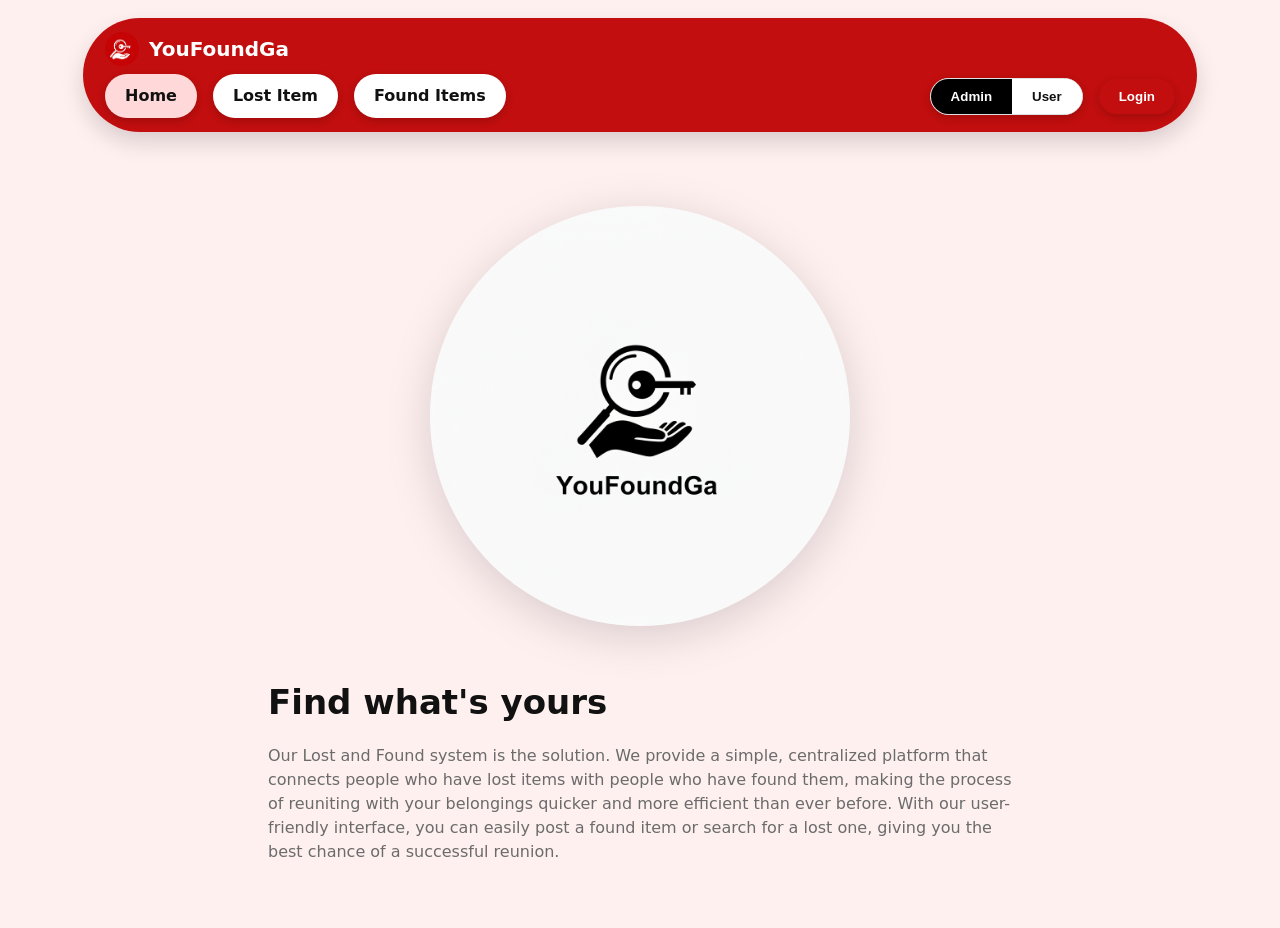
<file: index.html>
<!DOCTYPE html>
<html lang="en">
<head>
<meta charset="utf-8">
<meta name="viewport" content="width=device-width, initial-scale=1">
<title>YouFoundGa • Lost and Found</title>
<meta name="description" content="YouFoundGa – a simple, centralized lost-and-found platform to help reunite people with their belongings.">
<link rel="icon" href="logo.png">
<link rel="stylesheet" href="styles.css">
</head>
<body class="home-page">
<!-- Desktop Header -->
<header class="header-wrap">
  <div class="container">
    <nav class="navbar" aria-label="Main navigation">
      <div class="brand">
        <img src="Lost and found with red background white.png" alt="YouFoundGa logo" class="brand-logo">
        <span class="brand-name">YouFoundGa</span>
      </div>
      <div class="nav-actions">
        <div class="nav-links">
        <a class="pill active" href="index.html">Home</a>
        <a class="pill" href="lost.html">Lost Item</a>
        <a class="pill" href="found.html">Found Items</a>
        </div>
        <div class="nav-buttons">
          <div class="segmented-control">
            <button class="segmented-btn admin-segment active" type="button" id="adminLogin">Admin</button>
            <button class="segmented-btn user-segment" type="button" id="userLogin">User</button>
          </div>
        <div class="login-dropdown">
          <button class="pill login" type="button" id="loginBtn">Login</button>
          <div class="dropdown-menu" id="loginDropdown">
              <button class="dropdown-item admin" type="button" id="adminLoginDropdown">Admin</button>
              <button class="dropdown-item user" type="button" id="userLoginDropdown">User</button>
            </div>
          </div>
        </div>
      </div>
    </nav>
  </div>
</header>

<!-- Mobile Header -->
<header class="mobile-header">
  <div style="display: flex; align-items: center; gap: 12px;">
    <img src="Lost and found with red background white.png" alt="YouFoundGa logo" style="width: 32px; height: 32px;">
    <span style="font-weight: 700; font-size: 18px;">YouFoundGa</span>
  </div>
  <div style="margin-left: auto;">
    <button style="background: none; border: none; color: white; font-size: 20px; cursor: pointer;">⚙️</button>
  </div>
</header>

<!-- Mobile Navigation -->
<nav class="mobile-nav">
  <button class="mobile-nav-item active" data-page="home">Home</button>
  <button class="mobile-nav-item" data-page="lost">Lost Items</button>
  <button class="mobile-nav-item" data-page="found">Found Items</button>
  <button class="mobile-nav-item" data-page="settings">Settings</button>
</nav>

<!-- Mobile Search -->
<div class="mobile-search">
  <input type="text" class="mobile-search-input" placeholder="Search...">
</div>

<!-- Desktop Main Content -->
<main>
  <section class="hero">
    <img src="YouFoundGa.png" alt="Magnifying glass with key over a helping hand – YouFoundGa" class="hero-logo"> 
  </section>

  <section class="section">
    <h2 class="h2">Find what's yours</h2>
    <p class="lead">
      Our Lost and Found system is the solution. We provide a simple, centralized
      platform that connects people who have lost items with people who have
      found them, making the process of reuniting with your belongings quicker
      and more efficient than ever before. With our user-friendly interface, you
      can easily post a found item or search for a lost one, giving you the best
      chance of a successful reunion.
    </p>
  </section>
</main>

<!-- Mobile Content -->
<div class="mobile-content">
  <!-- Mobile Login Tabs -->
  <div class="mobile-login-tabs">
    <button class="mobile-tab" data-tab="admin">Admin</button>
    <button class="mobile-tab active" data-tab="user">User</button>
  </div>

  <!-- Mobile Login Forms -->
  <div class="mobile-login-form active" id="userLoginForm">
    <div class="mobile-form">
      <h3 style="text-align: center; margin-bottom: 20px; font-size: 24px;">User Sign In</h3>
      <div class="mobile-form-group">
        <input type="text" class="mobile-form-input" placeholder="Student ID Number">
      </div>
      <div class="mobile-form-group">
        <input type="password" class="mobile-form-input" placeholder="Password">
      </div>
      <button class="mobile-btn mobile-btn-primary" style="width: 100%; padding: 12px;">Login</button>
    </div>
  </div>

  <div class="mobile-login-form" id="adminLoginForm">
    <div class="mobile-form">
      <h3 style="text-align: center; margin-bottom: 20px; font-size: 24px;">Admin Sign In</h3>
      <div class="mobile-form-group">
        <input type="email" class="mobile-form-input" placeholder="Email">
      </div>
      <div class="mobile-form-group">
        <input type="password" class="mobile-form-input" placeholder="Password">
      </div>
      <button class="mobile-btn mobile-btn-primary" style="width: 100%; padding: 12px;">Login</button>
    </div>
  </div>

  <!-- Mobile Hero Section -->
  <div style="text-align: center; margin: 40px 0;">
    <img src="YouFoundGa.png" alt="YouFoundGa" style="width: 200px; height: 200px; border-radius: 50%; margin-bottom: 20px;">
    <h2 style="font-size: 28px; margin: 0 0 10px 0;">Find what's yours</h2>
    <p style="color: var(--muted); line-height: 1.5;">
      Our Lost and Found system is the solution. We provide a simple, centralized
      platform that connects people who have lost items with people who have
      found them, making the process of reuniting with your belongings quicker
      and more efficient than ever before.
    </p>
  </div>
</div>

<!-- Floating Action Button -->
<button class="mobile-fab" id="mobileFab">+</button>

</main>

<!-- Admin Login Modal -->
<div id="adminLoginModal" class="modal-overlay" aria-hidden="true">
  <div class="login-card" role="dialog" aria-modal="true" aria-labelledby="adminLoginTitle">
    <div class="logo-wrap">
      <img src="YouFoundGa.png" alt="YouFoundGa" class="logo">
    </div>
    <h3 id="adminLoginTitle">Admin Sign In</h3>
    <form class="login-form" onsubmit="return false;">
      <input type="email" class="login-input" placeholder="Email" autocomplete="username">
      <input type="password" class="login-input" placeholder="Password" autocomplete="current-password">
      <button class="login-btn" type="submit">Login</button>
    </form>
  </div>
</div>

<!-- User Login Modal -->
<div id="userLoginModal" class="modal-overlay" aria-hidden="true">
  <div class="login-card" role="dialog" aria-modal="true" aria-labelledby="userLoginTitle">
    <div class="logo-wrap">
      <img src="YouFoundGa.png" alt="YouFoundGa" class="logo">
    </div>
    <h3 id="userLoginTitle">User Sign In</h3>
    <form class="login-form" onsubmit="return false;">
      <input type="text" class="login-input" placeholder="Student ID Number" inputmode="numeric" autocomplete="username">
      <input type="password" class="login-input" placeholder="Password" autocomplete="current-password">
      <button class="login-btn" type="submit">Login</button>
    </form>
  </div>
</div>

<script>
(function(){
  // Desktop dropdown functionality
  const loginBtn = document.getElementById('loginBtn');
  const loginDropdown = document.getElementById('loginDropdown');
  const adminLoginBtn = document.getElementById('adminLogin');
  const userLoginBtn = document.getElementById('userLogin');
  const adminLoginDropdown = document.getElementById('adminLoginDropdown');
  const userLoginDropdown = document.getElementById('userLoginDropdown');
  
  // Segmented control elements
  const segmentedBtns = document.querySelectorAll('.segmented-btn');
  
  // Modal elements
  const adminModal = document.getElementById('adminLoginModal');
  const userModal = document.getElementById('userLoginModal');
  
  // Mobile elements
  const mobileTabs = document.querySelectorAll('.mobile-tab');
  const mobileLoginForms = document.querySelectorAll('.mobile-login-form');
  const mobileNavItems = document.querySelectorAll('.mobile-nav-item');
  const mobileFab = document.getElementById('mobileFab');
  
  // Desktop functionality
  if(loginBtn && loginDropdown && adminLoginBtn && userLoginBtn) {
    // Toggle dropdown
    function toggleDropdown() {
      loginDropdown.classList.toggle('show');
    }
    
    // Close dropdown
    function closeDropdown() {
      loginDropdown.classList.remove('show');
    }
    
    // Open modal functions
    function openAdminModal() {
      adminModal.classList.add('open');
      adminModal.setAttribute('aria-hidden', 'false');
      closeDropdown();
    }
    
    function openUserModal() {
      userModal.classList.add('open');
      userModal.setAttribute('aria-hidden', 'false');
      closeDropdown();
    }
    
    // Close modal functions
    function closeAdminModal() {
      adminModal.classList.remove('open');
      adminModal.setAttribute('aria-hidden', 'true');
    }
    
    function closeUserModal() {
      userModal.classList.remove('open');
      userModal.setAttribute('aria-hidden', 'true');
    }
    
    // Segmented control functionality
    function updateSegmentedControl(activeBtn) {
      segmentedBtns.forEach(btn => {
        btn.classList.remove('active');
        if (btn.classList.contains('admin-segment')) {
          btn.style.background = '#000';
          btn.style.color = 'var(--white)';
        } else {
          btn.style.background = 'var(--white)';
          btn.style.color = 'var(--text)';
        }
      });
      
      activeBtn.classList.add('active');
      if (activeBtn.classList.contains('admin-segment')) {
        activeBtn.style.background = '#000';
        activeBtn.style.color = 'var(--white)';
      } else {
        activeBtn.style.background = 'var(--white)';
        activeBtn.style.color = 'var(--text)';
      }
    }
    
    // Event listeners
    loginBtn.addEventListener('click', toggleDropdown);
    adminLoginBtn.addEventListener('click', () => {
      updateSegmentedControl(adminLoginBtn);
      window.location.href = 'admin-lost.html';
    });
    userLoginBtn.addEventListener('click', () => {
      updateSegmentedControl(userLoginBtn);
      window.location.href = 'found.html';
    });
    adminLoginDropdown.addEventListener('click', openAdminModal);
    userLoginDropdown.addEventListener('click', () => { window.location.href = 'found.html'; });
    
    // Close dropdown when clicking outside
    document.addEventListener('click', (e) => {
      if (!e.target.closest('.login-dropdown')) {
        closeDropdown();
      }
    });
    
    // Close modals when clicking outside or pressing escape
    adminModal.addEventListener('click', (e) => { 
      if(e.target === adminModal) closeAdminModal(); 
    });
    userModal.addEventListener('click', (e) => { 
      if(e.target === userModal) closeUserModal(); 
    });
    
    document.addEventListener('keydown', (e) => { 
      if(e.key === 'Escape') {
        closeAdminModal();
        closeUserModal();
        closeDropdown();
      }
    });
  }
  
  // Mobile functionality
  // Mobile login tab switching
  mobileTabs.forEach(tab => {
    tab.addEventListener('click', () => {
      const tabType = tab.dataset.tab;
      
      // Update active tab
      mobileTabs.forEach(t => t.classList.remove('active'));
      tab.classList.add('active');
      
      // Update active form
      mobileLoginForms.forEach(form => form.classList.remove('active'));
      document.getElementById(tabType + 'LoginForm').classList.add('active');
    });
  });
  
  // Mobile navigation
  mobileNavItems.forEach(item => {
    item.addEventListener('click', () => {
      const page = item.dataset.page;
      
      // Update active nav item
      mobileNavItems.forEach(nav => nav.classList.remove('active'));
      item.classList.add('active');
      
      // Handle navigation (you can add page switching logic here)
      console.log('Navigate to:', page);
    });
  });
  
  // Mobile floating action button
  if(mobileFab) {
    mobileFab.addEventListener('click', () => {
      // Handle FAB click (you can add functionality here)
      console.log('FAB clicked');
    });
  }
  
  // Mobile search
  const mobileSearchInput = document.querySelector('.mobile-search-input');
  if(mobileSearchInput) {
    mobileSearchInput.addEventListener('input', (e) => {
      console.log('Search:', e.target.value);
    });
  }
})();
</script>

</body>
</html>
</file>
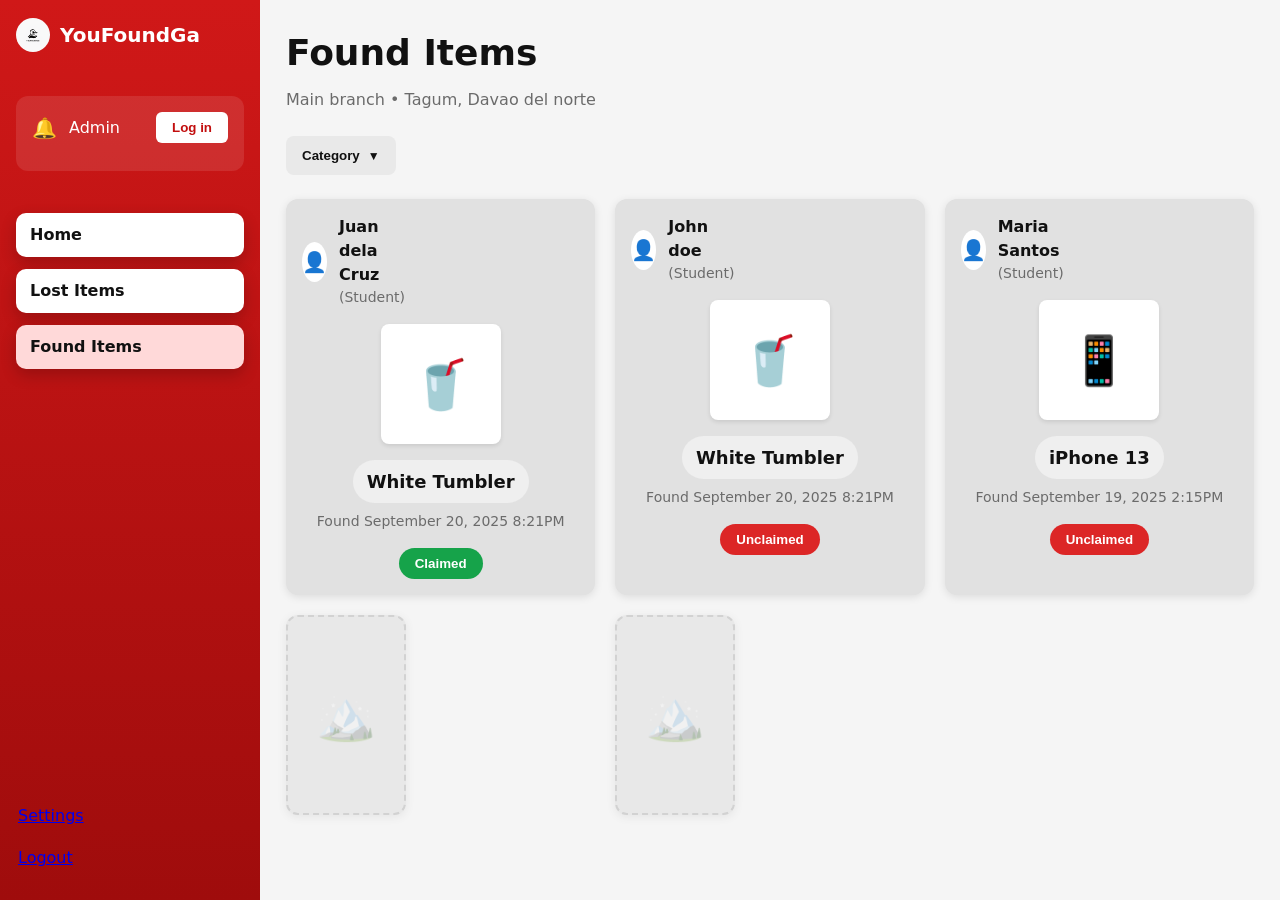
<file: admin-found.html>
<!DOCTYPE html>
<html lang="en">
<head>
<meta charset="utf-8">
<meta name="viewport" content="width=device-width, initial-scale=1">
<title>Admin Found Items • YouFoundGa</title>
<meta name="description" content="Admin Found Items - YouFoundGa Lost and Found System">
<link rel="icon" href="logo.png">
<link rel="stylesheet" href="styles.css">
</head>
<body class="admin-page">
<div class="layout">
  <!-- Sidebar -->
  <aside class="sidebar">
    <div class="brand">
      <img src="YouFoundGa.png" alt="YouFoundGa logo" class="brand-logo">
      <span class="brand-name">YouFoundGa</span>
    </div>
    
    <div class="admin-section">
      <div class="admin-info">
        <div class="admin-icon">🔔</div>
        <span>Admin</span>
        <button class="admin-login-btn">Log in</button>
      </div>
    </div>
    
    <nav class="nav">
      <a href="index.html" class="nav-link">Home</a>
      <a href="admin-lost.html" class="nav-link">Lost Items</a>
      <a href="admin-found.html" class="nav-link active">Found Items</a>
    </nav>
    
    <div class="sidebar-footer">
      <a href="settings.html" class="footer-link">Settings</a>
      <a href="#" class="footer-link">Logout</a>
    </div>
  </aside>
  
  <!-- Main Content -->
  <main class="content">
    <div class="page-header">
      <h1 class="page-title">Found Items</h1>
      <p class="page-subtitle">Main branch • Tagum, Davao del norte</p>
    </div>

    <!-- Notifications Panel -->
    <div id="notifPanelFound" class="notif-panel" role="dialog" aria-modal="true" aria-labelledby="notifTitleFound">
      <div class="notif-header">
        <div class="notif-icon">🔔</div>
        <div id="notifTitleFound" class="notif-title">Notifications</div>
      </div>
      <button class="notif-row"><span>Messages</span></button>
      <button class="notif-row"><span>Comments</span></button>
      <button class="notif-row"><span>Pending Approval</span><span class="notif-badge">1</span></button>
    </div>
    
    <div class="filter-section">
      <div class="filter-dropdown" id="adminFilter">
        <button class="filter-btn" id="filterToggle" aria-haspopup="true" aria-expanded="false">
          Category
          <span class="filter-arrow">▼</span>
        </button>
        <div class="filter-menu" id="filterMenu" role="menu">
          <button class="filter-item" data-status="all" role="menuitem">All</button>
          <button class="filter-item" data-status="claimed" role="menuitem">Claimed</button>
          <button class="filter-item" data-status="unclaimed" role="menuitem">Unclaimed</button>
        </div>
      </div>
    </div>
    
    <div class="found-items-grid">
      <!-- Found Item Card 1 -->
      <div class="found-item-card" data-status="claimed">
        <div class="item-header">
          <div class="user-info">
            <div class="user-avatar">👤</div>
            <div class="user-details">
              <div class="user-name">Juan dela Cruz</div>
              <div class="user-type">(Student)</div>
            </div>
          </div>
        </div>
        
        <div class="item-image-container">
          <div class="item-image">
            <div class="placeholder-image">🥤</div>
          </div>
        </div>
        
        <div class="item-details">
          <h3 class="item-title">White Tumbler</h3>
          <p class="item-date">Found September 20, 2025 8:21PM</p>
        </div>
        
        <div class="item-status">
          <button class="status-btn claimed">Claimed</button>
        </div>
      </div>
      
      <!-- Found Item Card 2 -->
      <div class="found-item-card" data-status="unclaimed">
        <div class="item-header">
          <div class="user-info">
            <div class="user-avatar">👤</div>
            <div class="user-details">
              <div class="user-name">John doe</div>
              <div class="user-type">(Student)</div>
            </div>
          </div>
        </div>
        
        <div class="item-image-container">
          <div class="item-image">
            <div class="placeholder-image">🥤</div>
          </div>
        </div>
        
        <div class="item-details">
          <h3 class="item-title">White Tumbler</h3>
          <p class="item-date">Found September 20, 2025 8:21PM</p>
        </div>
        
        <div class="item-status">
          <button class="status-btn unclaimed">Unclaimed</button>
        </div>
      </div>
      
      <!-- Found Item Card 3 -->
      <div class="found-item-card" data-status="unclaimed">
        <div class="item-header">
          <div class="user-info">
            <div class="user-avatar">👤</div>
            <div class="user-details">
              <div class="user-name">Maria Santos</div>
              <div class="user-type">(Student)</div>
            </div>
          </div>
        </div>
        
        <div class="item-image-container">
          <div class="item-image">
            <div class="placeholder-image">📱</div>
          </div>
        </div>
        
        <div class="item-details">
          <h3 class="item-title">iPhone 13</h3>
          <p class="item-date">Found September 19, 2025 2:15PM</p>
        </div>
        
        <div class="item-status">
          <button class="status-btn unclaimed">Unclaimed</button>
        </div>
      </div>
      
      <!-- Placeholder Cards -->
      <div class="found-item-card placeholder">
        <div class="placeholder-content">
          <div class="placeholder-icon">🏔️</div>
        </div>
      </div>
      
      <div class="found-item-card placeholder">
        <div class="placeholder-content">
          <div class="placeholder-icon">🏔️</div>
        </div>
      </div>
    </div>
  </main>
</div>

<script>
// Admin page functionality
document.addEventListener('DOMContentLoaded', function() {
  // Notifications
  const panel = document.getElementById('notifPanelFound');
  const adminIcon = document.querySelector('.admin-icon');
  function togglePanel(){
    const open = panel.classList.contains('show');
    panel.classList.toggle('show');
  }
  if(adminIcon && panel){
    adminIcon.addEventListener('click', (e)=>{ e.stopPropagation(); togglePanel(); });
    document.addEventListener('click', ()=>{ panel.classList.remove('show'); });
    document.addEventListener('keydown', (e)=>{ if(e.key==='Escape') { panel.classList.remove('show'); } });
  }

  // Dropdown filter
  const filterToggle = document.getElementById('filterToggle');
  const filterMenu = document.getElementById('filterMenu');
  const filterItems = document.querySelectorAll('.filter-item');
  
  function toggleFilterMenu(){
    const expanded = filterToggle.getAttribute('aria-expanded') === 'true';
    filterToggle.setAttribute('aria-expanded', String(!expanded));
    filterMenu.classList.toggle('show');
  }
  
  if(filterToggle && filterMenu){
    filterToggle.addEventListener('click', (e) => {
      e.stopPropagation();
      toggleFilterMenu();
    });
    document.addEventListener('click', () => {
      filterMenu.classList.remove('show');
      filterToggle.setAttribute('aria-expanded', 'false');
    });
  }
  
  // Filtering logic
  const cards = document.querySelectorAll('.found-item-card[data-status]');
  function applyStatusFilter(status){
    cards.forEach(card => {
      const cardStatus = card.getAttribute('data-status');
      card.style.display = (status === 'all' || status === cardStatus) ? '' : 'none';
    });
  }
  
  filterItems.forEach(item => {
    item.addEventListener('click', (e) => {
      e.stopPropagation();
      const status = item.getAttribute('data-status');
      applyStatusFilter(status);
      filterMenu.classList.remove('show');
      filterToggle.setAttribute('aria-expanded', 'false');
    });
  });
  
  // Default: show all
  applyStatusFilter('all');
  
  // Handle status buttons
  const statusBtns = document.querySelectorAll('.status-btn');
  statusBtns.forEach(btn => {
    btn.addEventListener('click', function() {
      // Add status change functionality here
      console.log('Status button clicked:', this.textContent);
    });
  });
});
</script>

</body>
</html>
</file>
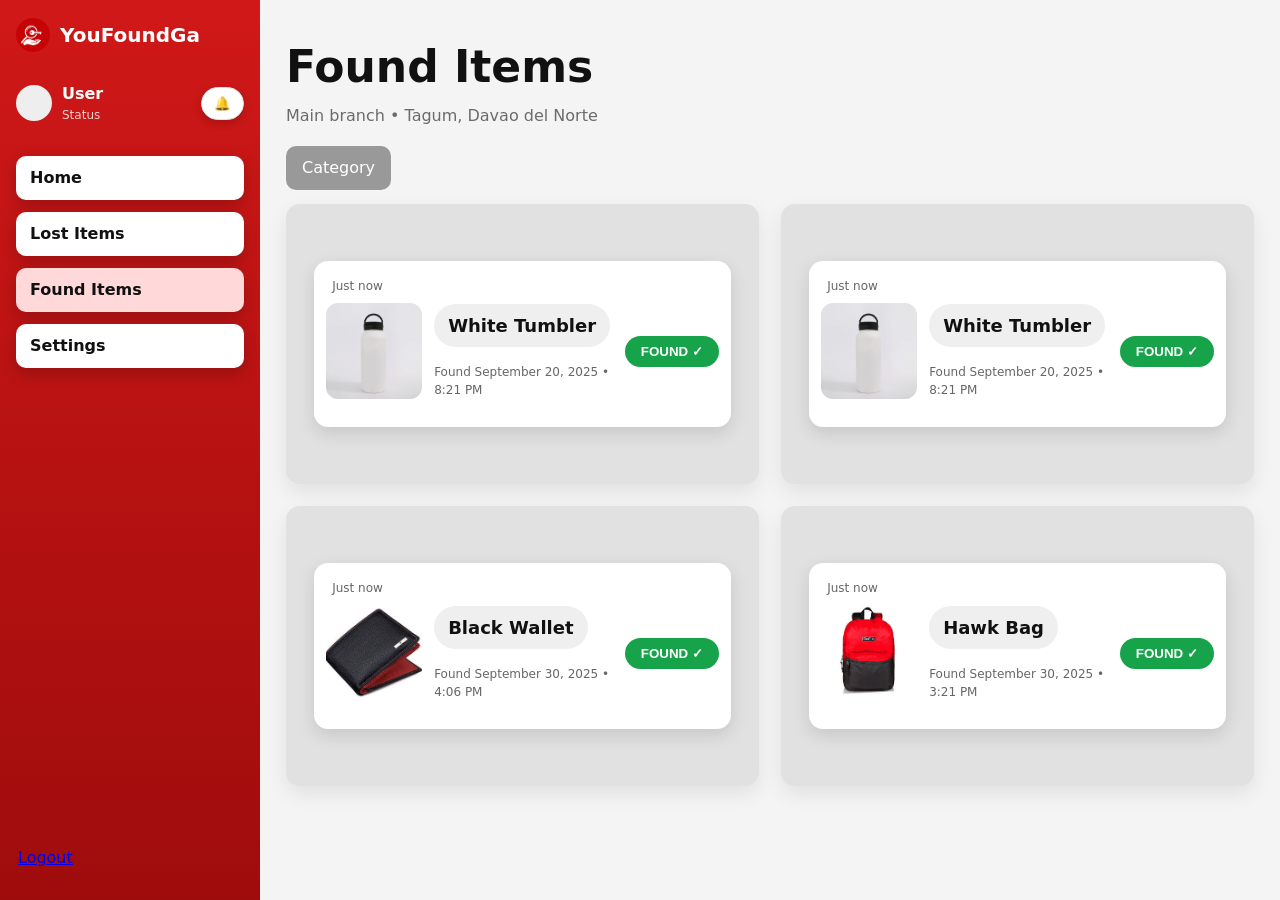
<file: found.html>
<!DOCTYPE html>
<html lang="en">
<head>
<meta charset="utf-8">
<meta name="viewport" content="width=device-width, initial-scale=1">
<title>YouFoundGa • Found Items</title>
<link rel="icon" href="logo.png">
<link rel="stylesheet" href="styles.css">
</head>
<body>
<!-- Desktop Layout -->
<div class="layout">
  <aside class="sidebar">
    <div class="brand">
      <img src="Lost and found with red background white.png" alt="logo">
      <span>YouFoundGa</span>
    </div>
    <div class="profile" style="align-items:center;justify-content:space-between;">
      <div style="display:flex;align-items:center;gap:10px;">
        <div class="avatar"></div>
        <div>
          <a href="profile.html" style="font-weight:700;color:#fff;text-decoration:none">User</a>
          <div style="font-size:12px;opacity:.8">Status</div>
        </div>
      </div>
      <div class="notif-wrap">
        <button id="userSidebarBellFound" class="notif-bell" aria-haspopup="true" aria-expanded="false" aria-controls="userFoundPanel">🔔</button>
        <div id="userFoundPanel" class="notif-panel notif-panel--nav" role="dialog" aria-modal="true" aria-labelledby="userFoundTitle">
          <div class="notif-header">
            <div class="notif-icon">🔔</div>
            <div id="userFoundTitle" class="notif-title">Notifications</div>
          </div>
          <button class="notif-row"><span>Messages</span><span class="notif-badge">1</span></button>
          <button class="notif-row"><span>Comments</span></button>
          <button class="notif-row"><span>Approved</span><span class="notif-badge">1</span></button>
          <button class="notif-row disabled"><span>Disapproved</span></button>
        </div>
      </div>
    </div>
    <nav class="nav">
      <a href="index.html">Home</a>
      <a href="lost.html">Lost Items</a>
      <a class="active" href="found.html">Found Items</a>
      <a href="settings.html">Settings</a>
    </nav>
    <div class="sidebar-footer">
      <div>
        <a href="settings.html#logout">Logout</a></div>
    </div>
  </aside>

  <main class="content">
    <h1 class="h1">Found Items</h1>
    <p class="sub">Main branch • Tagum, Davao del Norte</p>

  <details class="dropdown-category">
  <summary class="dropbtn-category">Category </summary>
  <button id="dropbtn-category"></button>
  <div class="dropdown-content-category">
    <a href="#" data-filter="all">All</a>
    <a href="#" data-filter="wallet">Wallets </a>
    <a href="#" data-filter="bag">Bags</a>
    <a href="#" data-filter="keys">Keys</a>
    <a href="#" data-filter="others">Others</a>
  </div>
</details>

    <div class="gallery">
      <div class="tile-1">
        <div class="item" data-category="others">
          <div style="font-size:12px;color:#666;margin:4px 0 8px 6px">Just now</div>
          <div class="item-header">
            <img class="item-thumb" src="Sip_Soyuz_White1_530x@2x.webp" alt="White Tumbler">
            <div>
              <span class="item-title">White Tumbler</span>
              <div class="meta" style="margin-top:8px">Found September 20, 2025 • 8:21 PM</div>
            </div>
            <button class="pill-found">FOUND ✓</button>
          </div>
        </div>
      </div>
      <div class="tile-2">
        <div class="item" data-category="others">
          <div style="font-size:12px;color:#666;margin:4px 0 8px 6px">Just now</div>
          <div class="item-header">
            <img class="item-thumb" src="Sip_Soyuz_White1_530x@2x.webp" alt="White Tumbler">
            <div>
              <span class="item-title">White Tumbler</span>
              <div class="meta" style="margin-top:8px">Found September 20, 2025 • 8:21 PM</div>
            </div>
            <button class="pill-found">FOUND ✓</button>
          </div>
        </div>
      </div>

      <div class="tile-3">
        <div class="item" data-category="wallet">
          <div style="font-size:12px;color:#666;margin:4px 0 8px 6px">Just now</div>
          <div class="item-header">
            <img class="item-thumb" src="wallet2.jfif" alt="Black Wallet">
            <div>
              <span class="item-title">Black Wallet</span>
              <div class="meta" style="margin-top:8px">Found September 30, 2025 • 4:06 PM</div>
            </div>
            <button class="pill-found">FOUND ✓</button>
          </div>
        </div>
      </div>

      <div class="tile-4">
        <div class="item" data-category="bag">
          <div style="font-size:12px;color:#666;margin:4px 0 8px 6px">Just now</div>
          <div class="item-header">
            <img class="item-thumb" src="bag.jfif" alt="Hawk Bag">
            <div>
              <span class="item-title">Hawk Bag</span>
              <div class="meta" style="margin-top:8px">Found September 30, 2025 • 3:21 PM</div>
            </div>
            <button class="pill-found">FOUND ✓</button>
          </div>
        </div>
      </div>

    </div>

<script>
(function(){
  const bell = document.getElementById('userSidebarBellFound');
  const panel = document.getElementById('userFoundPanel');
  if(!bell || !panel) return;
  function toggle(){
    const o = panel.classList.contains('show');
    bell.setAttribute('aria-expanded', String(!o));
    panel.classList.toggle('show');
  }
  bell.addEventListener('click', function(e){ e.stopPropagation(); toggle(); });
  document.addEventListener('click', function(){ panel.classList.remove('show'); bell.setAttribute('aria-expanded','false'); });
  document.addEventListener('keydown', function(e){ if(e.key==='Escape'){ panel.classList.remove('show'); bell.setAttribute('aria-expanded','false'); }});
})();
</script>

  </main>
</div>

<!-- Mobile Header -->
<header class="mobile-header">
  <div style="display: flex; align-items: center; gap: 12px;">
    <img src="Lost and found with red background white.png" alt="YouFoundGa logo" style="width: 32px; height: 32px;">
    <span style="font-weight: 700; font-size: 18px;">YouFoundGa</span>
  </div>
  <div style="margin-left: auto;">
    <button style="background: none; border: none; color: white; font-size: 20px; cursor: pointer;">⚙️</button>
  </div>
</header>

<!-- Mobile Navigation -->
<nav class="mobile-nav">
  <button class="mobile-nav-item" data-page="home">Home</button>
  <button class="mobile-nav-item" data-page="lost">Lost Items</button>
  <button class="mobile-nav-item active" data-page="found">Found Items</button>
  <button class="mobile-nav-item" data-page="settings">Settings</button>
</nav>

<!-- Mobile Content -->
<div class="mobile-content">
  <h1 style="font-size: 24px; margin: 0 0 8px 0;">Found Items</h1>
  <p style="color: var(--muted); margin: 0 0 16px 0;">Main branch • Tagum, Davao del Norte</p>

  <!-- Category Dropdown -->
  <div class="mobile-form-group">
    <select class="mobile-form-select">
      <option>Category</option>
      <option>Electronics</option>
      <option>Clothing</option>
      <option>Accessories</option>
      <option>Documents</option>
      <option>Other</option>
    </select>
  </div>

  <!-- User Profile Section -->
  <div class="mobile-profile">
    <div class="mobile-profile-header">
      <img class="mobile-profile-avatar" src="beluga-cat-meme.gif" alt="User Avatar">
      <div class="mobile-profile-info">
        <h3>Juan Dela Cruz</h3>
        <p>123456</p>
      </div>
    </div>
    
    <div class="mobile-stats">
      <div class="mobile-stat">
        <div class="mobile-stat-number">1</div>
        <div class="mobile-stat-label">Connection\s</div>
      </div>
      <div class="mobile-stat">
        <div class="mobile-stat-number">20</div>
        <div class="mobile-stat-label">Share\s</div>
      </div>
      <div class="mobile-stat">
        <div class="mobile-stat-number">1</div>
        <div class="mobile-stat-label">Found\s</div>
      </div>
    </div>
    
    <button class="mobile-btn mobile-btn-secondary" style="width: 100%;">💬 Chat</button>
  </div>

  <!-- Found Item Card -->
  <div class="mobile-item-card">
    <div style="font-size: 12px; color: #666; margin-bottom: 8px;">Just now</div>
    
    <div class="mobile-item-header">
      <img class="mobile-item-image" src="Sip_Soyuz_White1_530x@2x.webp" alt="White Tumbler">
      <div class="mobile-item-info">
        <div class="mobile-item-title">White Tumbler</div>
        <div class="mobile-item-meta">Found September 20, 2025 • 8:21 PM</div>
      </div>
      <button class="mobile-btn mobile-btn-success">✓ FOUND</button>
    </div>
    
    <div style="margin: 8px 0;">
      <div style="font-weight: 700; margin-bottom: 4px;">📍 Main Branch, UMTC</div>
      <div style="font-size: 12px; color: #666;">Tagum, Davao del Norte</div>
    </div>
    
    <div style="border: 1px solid #eee; border-radius: 8px; background: #fafafa; padding: 12px; margin: 12px 0;">
      <div style="font-size: 12px; color: #666; margin-bottom: 4px;">Description</div>
      <div style="font-size: 14px; line-height: 1.4;">
        White Tumbler i dunno the brand but its white and it looks like that on the attached picture... 
        i probably think i left it on volleyball area thangkss.
      </div>
    </div>
    
    <div class="mobile-item-actions">
      <button class="mobile-btn mobile-btn-success">✓ FOUND</button>
      <button class="mobile-btn mobile-btn-primary">💬 Comments</button>
    </div>
    
    <div style="text-align: right; margin-top: 8px; font-size: 12px; color: #666;">7 shares</div>
  </div>

  <!-- Placeholder Cards -->
  <div class="mobile-item-card">
    <div style="height: 120px; background: #f0f0f0; border-radius: 8px; display: flex; align-items: center; justify-content: center; color: #999;">
      <span>+ Add Found Item</span>
    </div>
  </div>
</div>

<!-- Floating Action Button -->
<button class="mobile-fab" id="mobileFab">+</button>

<script>
(function(){
  const gallery = document.querySelector('.gallery');
  const links = document.querySelectorAll('.dropdown-content-category a[data-filter]');
  if(!gallery || links.length === 0) return;

  function applyFilter(category){
    const items = gallery.querySelectorAll('.item');
    items.forEach(function(item){
      const c = item.getAttribute('data-category');
      const tile = item.closest('[class^="tile-"]');
      if(!tile) return;
      tile.style.display = (category === 'all' || c === category) ? '' : 'none';
    });
  }

  links.forEach(function(link){
    link.addEventListener('click', function(e){
      e.preventDefault();
      const category = this.getAttribute('data-filter') || 'all';
      applyFilter(category);
    });
  });

  applyFilter('all');
})();
</script>
</body>
</html>
</file>
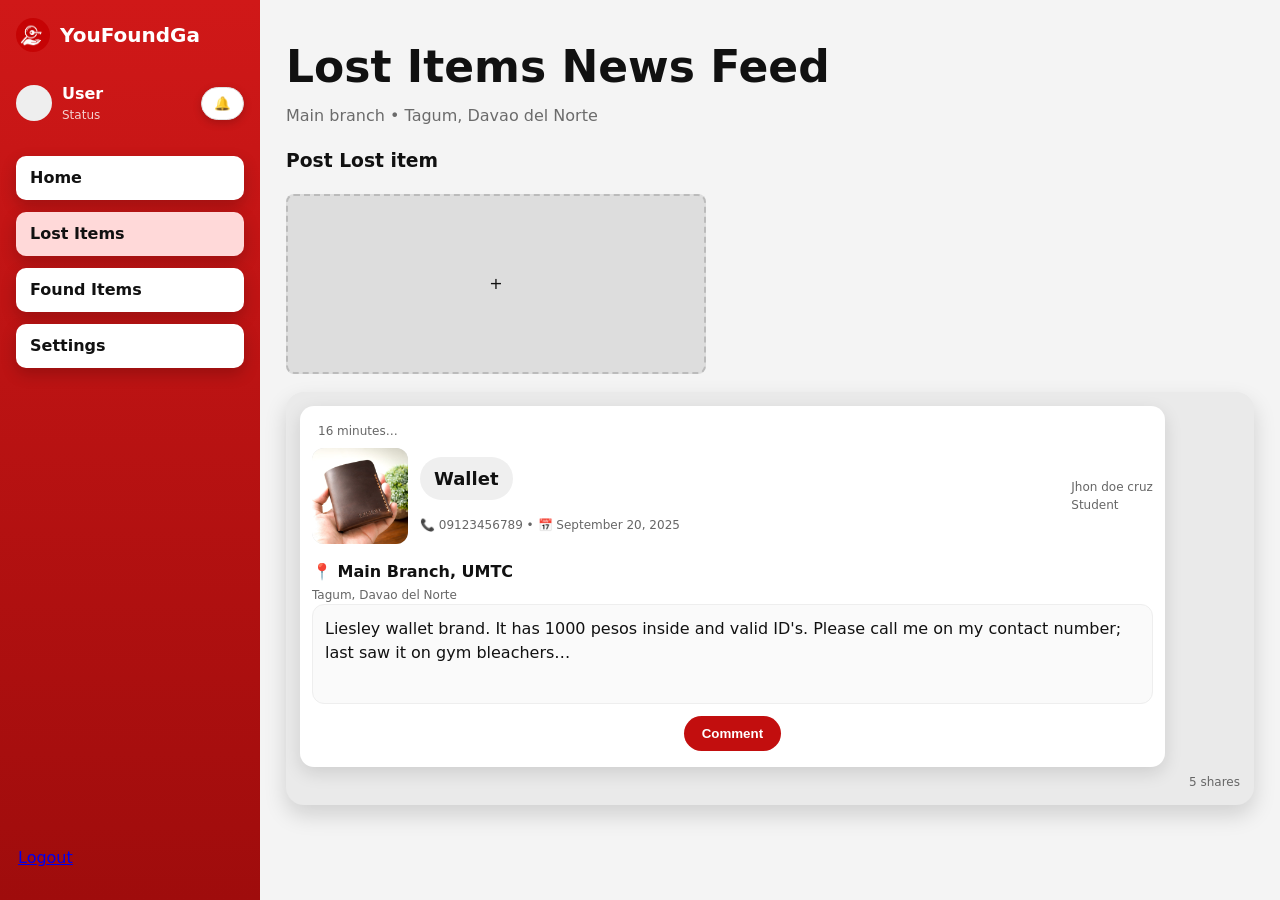
<file: lost.html>
<!DOCTYPE html>
<html lang="en">
<head>
<meta charset="utf-8">
<meta name="viewport" content="width=device-width, initial-scale=1">
<title>YouFoundGa • Lost Items</title>
<link rel="icon" href="logo.png">
<link rel="stylesheet" href="styles.css">
</head>
<body>
<!-- Desktop Layout -->
<div class="layout">
  <aside class="sidebar">
    <div class="brand">
      <img src="Lost and found with red background white.png" alt="logo">
      <span>YouFoundGa</span>
    </div>
    <div class="profile" style="align-items:center;justify-content:space-between;">
      <div style="display:flex;align-items:center;gap:10px;">
        <div class="avatar"></div>
        <div>
          <a href="profile.html" style="font-weight:700;color:#fff;text-decoration:none">User</a>
          <div style="font-size:12px;opacity:.8">Status</div>
        </div>
      </div>
      <div class="notif-wrap">
        <button id="userSidebarBellLost" class="notif-bell" aria-haspopup="true" aria-expanded="false" aria-controls="userLostPanel">🔔</button>
        <div id="userLostPanel" class="notif-panel notif-panel--nav" role="dialog" aria-modal="true" aria-labelledby="userLostTitle">
          <div class="notif-header">
            <div class="notif-icon">🔔</div>
            <div id="userLostTitle" class="notif-title">Notifications</div>
          </div>
          <button class="notif-row"><span>Messages</span><span class="notif-badge">1</span></button>
          <button class="notif-row"><span>Comments</span></button>
          <button class="notif-row"><span>Approved</span><span class="notif-badge">1</span></button>
          <button class="notif-row disabled"><span>Disapproved</span></button>
        </div>
      </div>
    </div>
    <nav class="nav">
      <a href="index.html">Home</a>
      <a class="active" href="lost.html">Lost Items</a>
      <a href="found.html">Found Items</a>
      <a href="settings.html">Settings</a>
    </nav>
    <div class="sidebar-footer">
      <div>
        <a href="settings.html">Logout</a></div>
    </div>
  </aside>

  <main class="content">
    <h1 class="h1">Lost Items News Feed</h1>
    <p class="sub">Main branch • Tagum, Davao del Norte</p>

    <h3>Post Lost item</h3>
    <div id="postLostTrigger" style="width:420px;height:180px;background:#ddd;border-radius:8px;display:flex;align-items:center;justify-content:center;cursor:pointer;border:2px dashed #bbb;">+
    </div>

    <div class="post-card">
      <div class="item">
        <div style="font-size:12px;color:#666;margin:4px 0 8px 6px">16 minutes…</div>
        <div class="item-header">
          <img class="item-thumb" src="WALLET.jpg" alt="Wallet">
          <div>
            <span class="item-title">Wallet</span>
            <div class="meta" style="margin-top:8px">
              📞 09123456789 • 📅 September 20, 2025
            </div>
          </div>
          <div class="meta">Jhon doe cruz<br>Student</div>
        </div>
        <div class="location">📍 Main Branch, UMTC</div>
        <div class="meta">Tagum, Davao del Norte</div>
        <div class="desc">
          Liesley wallet brand. It has 1000 pesos inside and valid ID's. Please
          call me on my contact number; last saw it on gym bleachers…
        </div>
        <div class="comment-bar">
          <button class="comment-btn">Comment</button>
        </div>
      </div>
      <div class="meta" style="text-align:right;margin-top:6px">5 shares</div>
    </div>

  </main>
</div>

<script>
(function(){
  const bell = document.getElementById('userSidebarBellLost');
  const panel = document.getElementById('userLostPanel');
  if(!bell || !panel) return;
  function toggle(){
    const o = panel.classList.contains('show');
    bell.setAttribute('aria-expanded', String(!o));
    panel.classList.toggle('show');
  }
  bell.addEventListener('click', function(e){ e.stopPropagation(); toggle(); });
  document.addEventListener('click', function(){ panel.classList.remove('show'); bell.setAttribute('aria-expanded','false'); });
  document.addEventListener('keydown', function(e){ if(e.key==='Escape'){ panel.classList.remove('show'); bell.setAttribute('aria-expanded','false'); }});
})();
</script>

<!-- Lost Item Post Modal -->
<div id="lostPostModal" class="modal-overlay" aria-hidden="true">
  <div class="login-card" role="dialog" aria-modal="true" aria-labelledby="lostPostTitle" style="max-width:820px;width:min(92vw,820px);background:#f2f2f2;">
    <h3 id="lostPostTitle" style="margin:0 0 12px 0;"> </h3>
    <div style="display:grid;grid-template-columns:160px 1fr;gap:16px;align-items:start;">
      <div id="lostImageDrop" style="position:relative;border:1px solid #d9d9d9;background:#fff;border-radius:4px;width:160px;height:120px;display:flex;align-items:center;justify-content:center;cursor:pointer;overflow:hidden;">
        <img id="lostImagePreview" alt="Preview" style="display:none;position:absolute;inset:0;width:100%;height:100%;object-fit:cover;">
        <div id="lostImagePlaceholder" style="width:56px;height:56px;border-radius:50%;border:2px solid #e5e5e5;display:flex;align-items:center;justify-content:center;color:#999;font-size:22px;background:#fff;">+</div>
        <input id="lostItemImage" type="file" accept="image/*" style="display:none">
      </div>
      <input id="lostItemName" type="text" placeholder="Item name" style="height:28px;border:1px solid #d1d5db;border-radius:2px;padding:4px 8px;">
    </div>

    <div style="display:flex;align-items:center;gap:8px;margin:12px 0 10px 0;">
      <span>📍</span>
      <div id="lostLocationMain" style="font-weight:700;">Main Branch, UMTC</div>
      <button type="button" id="editLocationBtn" style="margin-left:8px;background:none;border:none;color:#111;cursor:pointer;display:inline-flex;align-items:center;gap:4px">🖉 Edit</button>
    </div>
    <div id="lostLocationSub" style="font-size:12px;color:#666;margin:-6px 0 8px 24px;">Tagum, Davao del norte</div>

    <textarea id="lostItemDesc" placeholder="Description" style="width:100%;min-height:68px;border:1px solid #e5e7eb;border-radius:8px;background:#fff;padding:12px;margin:10px 0;"></textarea>
    <input id="lostItemDate" type="text" placeholder="Date" style="width:100%;height:36px;border:1px solid #e5e7eb;border-radius:8px;background:#fff;padding:8px 10px;margin:8px 0;">
    <input id="lostItemContact" type="text" placeholder="Contact info" style="width:100%;height:36px;border:1px solid #e5e7eb;border-radius:8px;background:#fff;padding:8px 10px;margin:8px 0;">

    <div style="display:flex;justify-content:center;margin-top:12px;">
      <button id="submitLostPost" style="background:#b20f0f;color:#fff;border:none;border-radius:8px;padding:10px 22px;width:260px;font-weight:700;cursor:pointer;">Post</button>
    </div>
  </div>
<script>
(function(){
  const trigger = document.getElementById('postLostTrigger');
  const modal = document.getElementById('lostPostModal');
  if(trigger && modal){
    function openModal(){ modal.classList.add('open'); modal.setAttribute('aria-hidden','false'); }
    function closeModal(){ modal.classList.remove('open'); modal.setAttribute('aria-hidden','true'); }
    trigger.addEventListener('click', openModal);
    modal.addEventListener('click', function(e){ if(e.target === modal) closeModal(); });
    document.addEventListener('keydown', function(e){ if(e.key === 'Escape') closeModal(); });
  }
})();
</script>

</div>

<!-- Mobile Header -->
<header class="mobile-header">
  <div style="display: flex; align-items: center; gap: 12px;">
    <img src="Lost and found with red background white.png" alt="YouFoundGa logo" style="width: 32px; height: 32px;">
    <span style="font-weight: 700; font-size: 18px;">YouFoundGa</span>
  </div>
  <div style="margin-left: auto;">
    <button style="background: none; border: none; color: white; font-size: 20px; cursor: pointer;">⚙️</button>
  </div>
</header>

<!-- Mobile Navigation -->
<nav class="mobile-nav">
  <button class="mobile-nav-item" data-page="home">Home</button>
  <button class="mobile-nav-item active" data-page="lost">Lost Items</button>
  <button class="mobile-nav-item" data-page="found">Found Items</button>
  <button class="mobile-nav-item" data-page="settings">Settings</button>
</nav>

<!-- Mobile Content -->
<div class="mobile-content">
  <h1 style="font-size: 24px; margin: 0 0 8px 0;">Lost Items News Feed</h1>
  <p style="color: var(--muted); margin: 0 0 16px 0;">Main branch • Tagum, Davao del Norte</p>

  <!-- Category Dropdown -->
  <div class="mobile-form-group">
    <select class="mobile-form-select">
      <option>Category</option>
      <option>Electronics</option>
      <option>Clothing</option>
      <option>Accessories</option>
      <option>Documents</option>
      <option>Other</option>
    </select>
  </div>

  <!-- Post Lost Item Form -->
  <div class="mobile-form">
    <h3 style="margin: 0 0 16px 0;">Post Lost item</h3>
    
    <!-- Image Upload Area -->
    <div style="width: 100%; height: 180px; background: #ddd; border-radius: 8px; display: flex; align-items: center; justify-content: center; margin-bottom: 16px; border: 2px dashed #bbb;">
      <span style="font-size: 48px; color: #999;">+</span>
    </div>
    
    <div class="mobile-form-group">
      <input type="text" class="mobile-form-input" placeholder="Item name">
    </div>
    
    <div class="mobile-form-group">
      <div style="display: flex; align-items: center; gap: 8px; padding: 12px; border: 1px solid #ddd; border-radius: 8px; background: #f9f9f9;">
        <span>📍</span>
        <span>Main Branch, UMTC</span>
        <span style="margin-left: auto; color: var(--brand);">Edit</span>
      </div>
    </div>
    
    <div class="mobile-form-group">
      <textarea class="mobile-form-textarea" placeholder="Description"></textarea>
    </div>
    
    <div class="mobile-form-group">
      <input type="date" class="mobile-form-input" placeholder="Date">
    </div>
    
    <div class="mobile-form-group">
      <input type="text" class="mobile-form-input" placeholder="Contact info">
    </div>
    
    <button class="mobile-btn mobile-btn-primary" style="width: 100%; padding: 12px;">Post</button>
  </div>

  <!-- Lost Item Card -->
  <div class="mobile-item-card">
    <div style="font-size: 12px; color: #666; margin-bottom: 8px;">16 minutes ago</div>
    
    <div class="mobile-item-header">
      <img class="mobile-item-image" src="WALLET.jpg" alt="Wallet">
      <div class="mobile-item-info">
        <div class="mobile-item-title">Wallet</div>
        <div class="mobile-item-meta">📞 09123456789 • 📅 September 20, 2025</div>
      </div>
      <div style="text-align: right;">
        <div style="font-size: 12px; color: #666;">Jhon doe cruz</div>
        <div style="font-size: 12px; color: #666;">Student</div>
      </div>
    </div>
    
    <div style="margin: 8px 0;">
      <div style="font-weight: 700; margin-bottom: 4px;">📍 Main Branch, UMTC</div>
      <div style="font-size: 12px; color: #666;">Tagum, Davao del Norte</div>
    </div>
    
    <div style="border: 1px solid #eee; border-radius: 8px; background: #fafafa; padding: 12px; margin: 12px 0;">
      <div style="font-size: 12px; color: #666; margin-bottom: 4px;">Description</div>
      <div style="font-size: 14px; line-height: 1.4;">
        Liesley wallet brand. It has 1000 pesos inside and valid ID's. Please
        call me on my contact number; last saw it on gym bleachers…
      </div>
    </div>
    
    <div class="mobile-item-actions">
      <button class="mobile-btn mobile-btn-primary">💬 Comment</button>
      <button class="mobile-btn mobile-btn-secondary">📤 5 shares</button>
    </div>
  </div>
</div>

<!-- Floating Action Button -->
<button class="mobile-fab" id="mobileFab">+</button>
</body>
</html>
</file>
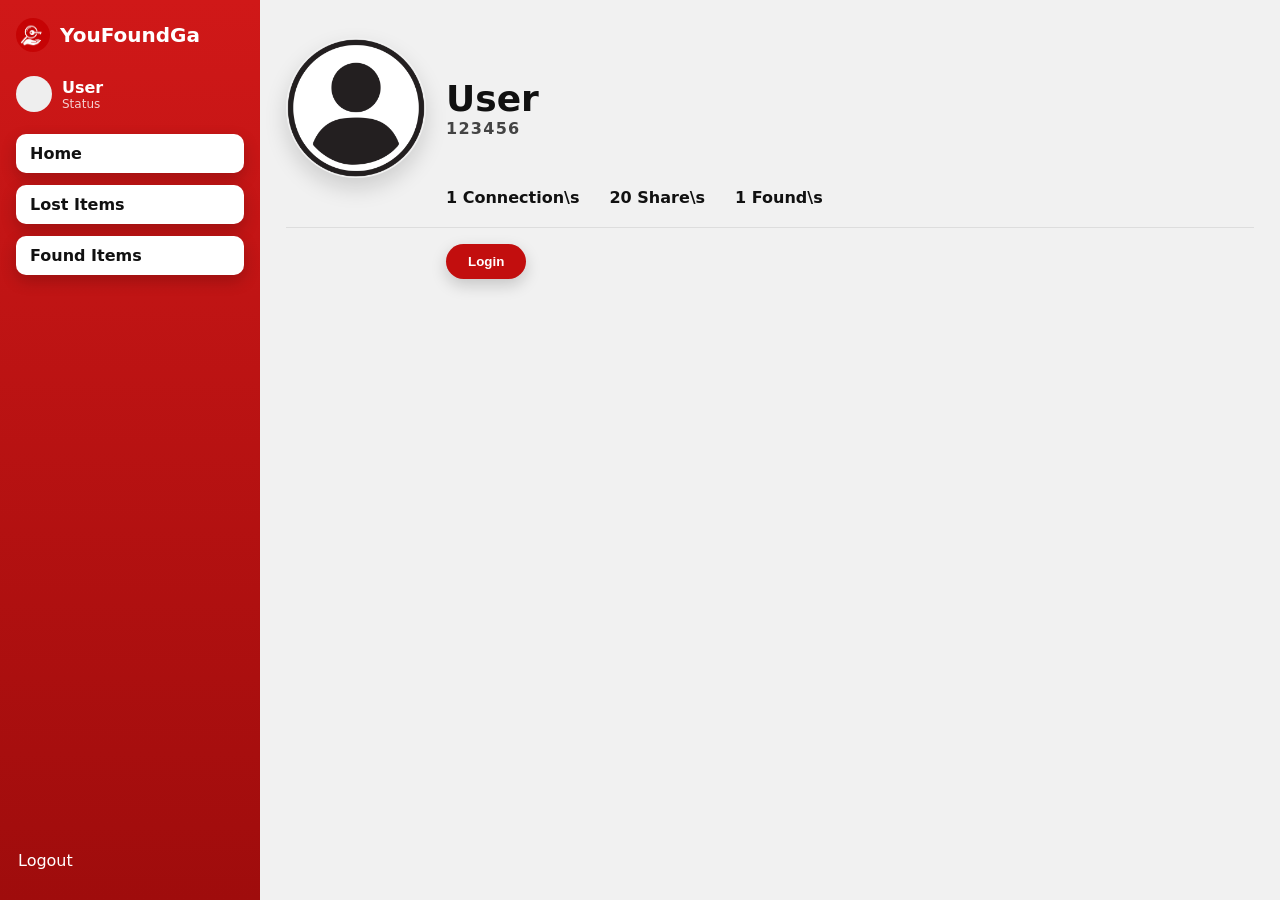
<file: profile.html>
<!DOCTYPE html>
<html lang="en">
<head>
<meta charset="utf-8">
<meta name="viewport" content="width=device-width, initial-scale=1">
<title>YouFoundGa • Profile</title>
<link rel="icon" href="logo.png">
<style>
:root{--brand:#c20e0e;--brand-dark:#9f0c0c;--bg:#f4f4f4;--text:#111;--muted:#6b6b6b;--white:#fff;--shadow:0 10px 22px rgba(0,0,0,.15)}
*{box-sizing:border-box}
html,body{margin:0;padding:0}
body{font-family:system-ui,-apple-system,Segoe UI,Roboto,Helvetica,Arial,sans-serif;background:#efefef;color:var(--text)}
.layout{display:grid;grid-template-columns:260px 1fr;min-height:100vh}
.sidebar{background:linear-gradient(180deg,#d01818, #9f0c0c);color:#fff;padding:18px 16px;display:flex;flex-direction:column;gap:16px}
.brand{display:flex;align-items:center;gap:10px;margin-bottom:8px}
.brand img{width:34px;height:34px;border-radius:50%;object-fit:cover}
.brand span{font-size:20px;font-weight:700}
.profile-mini{display:flex;align-items:center;gap:10px}
.profile-mini .avatar{width:36px;height:36px;border-radius:50%;background:#eee}
.nav{display:flex;flex-direction:column;gap:12px;margin-top:6px}
.nav a{background:#fff;color:#111;text-decoration:none;padding:10px 14px;border-radius:10px;font-weight:700;box-shadow:0 6px 16px rgba(0,0,0,.2)}
.sidebar-footer{margin-top:auto;color:#fff;display:flex;flex-direction:column;gap:18px;padding:12px 2px}
.content{padding:26px;background:#f1f1f1}
.header{display:flex;align-items:center;gap:20px;margin:12px 0 8px 0}
.avatar-xl{width:140px;height:140px;border-radius:50%;object-fit:cover;box-shadow:0 10px 22px rgba(0,0,0,.15)}
.name{font-size:36px;font-weight:800}
.id{color:#444;font-weight:700;letter-spacing:.08em}
.stats{display:flex;gap:30px;margin:10px 0 20px 160px}
.stat{font-weight:800}
.divider{height:1px;background:#ddd;margin:12px 0}
.card{background:#fff;border-radius:16px;box-shadow:var(--shadow);padding:14px}
.item-header{display:grid;grid-template-columns:96px 1fr auto;align-items:center;gap:12px}
.item-thumb{width:96px;height:96px;border-radius:12px;object-fit:cover;background:#ddd}
.item-title{display:inline-block;background:#efefef;border-radius:999px;padding:8px 14px;font-weight:800}
.meta{font-size:12px;color:#666}
.location{margin:8px 0 2px 0;font-weight:700}
.desc{border:1px solid #eee;border-radius:12px;background:#fafafa;padding:12px;min-height:90px}
.actions{display:flex;gap:12px;margin-top:12px}
.btn-found{background:#16a34a;color:#fff;border:none;border-radius:999px;padding:10px 18px;font-weight:800}
.btn-comments{background:#b20f0f;color:#fff;border:none;border-radius:999px;padding:10px 18px;font-weight:800}
@media (max-width:900px){.layout{grid-template-columns:1fr}.sidebar{position:sticky;top:0;flex-direction:row;align-items:center}.stats{margin-left:0;flex-wrap:wrap}}

/* Login modal */
.pill{background:#fff;color:#111;border:none;border-radius:9999px;padding:10px 22px;font-weight:700;box-shadow:0 6px 16px rgba(0,0,0,.18);cursor:pointer}
.pill.login{background:var(--brand);color:#fff}
.pill.login:hover{background:var(--brand-dark)}
.modal-overlay{position:fixed;inset:0;background:rgba(0,0,0,.35);display:none;align-items:center;justify-content:center;padding:20px;z-index:50}
.modal-overlay.open{display:flex}
.login-card{background:#fff;border-radius:26px;max-width:760px;width:min(92vw,760px);box-shadow:0 22px 46px rgba(0,0,0,.28);padding:26px 22px 30px}
.login-card .logo-wrap{display:flex;justify-content:center;margin:12px 0 8px}
.login-card .logo{width:120px;height:120px;object-fit:cover;background:#fff;border-radius:50%;box-shadow:0 10px 22px rgba(0,0,0,.12);padding:14px}
.login-card h3{text-align:center;font-size:28px;letter-spacing:.02em;margin:12px 0 18px 0}
.login-form{display:flex;flex-direction:column;gap:12px;align-items:stretch;padding:0 18px 6px}
.login-input{width:100%;border-radius:10px;border:1px solid #dedede;background:#f7f7f7;padding:12px 14px;font-size:15px}
.login-input:focus{outline:2px solid #0000001f;border-color:#c8c8c8;background:#fff}
.login-submit{background:var(--brand);color:#fff;border:none;border-radius:10px;padding:12px 16px;font-weight:700;cursor:pointer;box-shadow:0 6px 18px rgba(0,0,0,.18)}
.login-submit:hover{background:var(--brand-dark)}
</style>
</head>
<body>
<div class="layout">
  <aside class="sidebar">
    <div class="brand">
      <img src="Lost and found with red background white.png" alt="logo">
      <span>YouFoundGa</span>
    </div>
    <div class="profile-mini">
      <div class="avatar"></div>
      <div>
        <div style="font-weight:700">User</div>
        <div style="font-size:12px;opacity:.8">Status</div>
      </div>
    </div>
    <nav class="nav">
      <a href="index.html">Home</a>
      <a href="lost.html">Lost Items</a>
      <a href="found.html">Found Items</a>
    </nav>
    <div class="sidebar-footer">
      
      <div><a href="settings.html#logout" style="color:#fff;text-decoration:none">Logout</a></div>
    </div>
  </aside>

  <main class="content">
    <div class="header">
      <img class="avatar-xl" src="user-icon-on-transparent-background-free-png.webp" alt="User avatar">
      <div>
        <div class="name">User</div>
        <div class="id">123456</div>
      </div>
    </div>
    <div class="stats">
      <div class="stat">1 Connection\s</div>
      <div class="stat">20 Share\s</div>
      <div class="stat">1 Found\s</div>
    </div>
    <div class="divider"></div>
    <div style="margin:16px 0 0 160px">
      <button class="pill login" id="openLogin">Login</button>
    </div>
  </main>
</div>

<!-- Login Modal -->
<div id="loginModal" class="modal-overlay" aria-hidden="true">
  <div class="login-card" role="dialog" aria-modal="true" aria-labelledby="loginTitle">
    <div class="logo-wrap">
      <img src="YouFoundGa.png" alt="YouFoundGa" class="logo">
    </div>
    <h3 id="loginTitle">Sign In</h3>
    <form class="login-form" onsubmit="return false;">
      <input type="text" class="login-input" placeholder="Student ID Number" inputmode="numeric" autocomplete="username">
      <input type="password" class="login-input" placeholder="Password" autocomplete="current-password">
      <button class="login-submit" type="submit">Login</button>
    </form>
  </div>
  
</div>
<script>
(function(){
  const modal = document.getElementById('loginModal');
  const openBtn = document.getElementById('openLogin');
  if(!modal || !openBtn) return;
  function open(){modal.classList.add('open');modal.setAttribute('aria-hidden','false');}
  function close(){modal.classList.remove('open');modal.setAttribute('aria-hidden','true');}
  openBtn.addEventListener('click', open);
  modal.addEventListener('click', (e)=>{ if(e.target === modal) close(); });
  document.addEventListener('keydown', (e)=>{ if(e.key === 'Escape') close(); });
})();
</script>
</body>
</html>
</file>
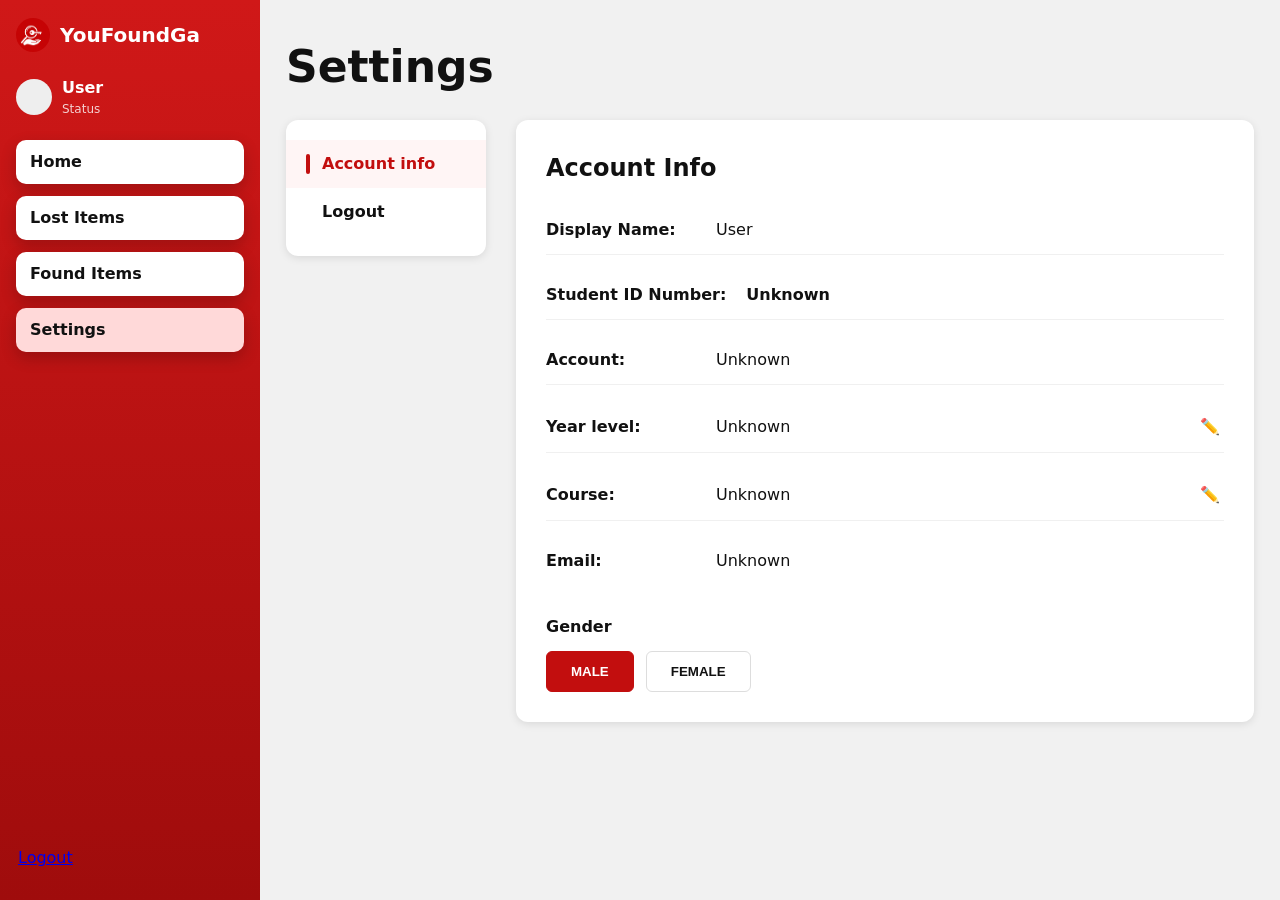
<file: settings.html>
<!DOCTYPE html>
<html lang="en">
<head>
<meta charset="utf-8">
<meta name="viewport" content="width=device-width, initial-scale=1">
<title>YouFoundGa • Settings</title>
<link rel="icon" href="logo.png">
<link rel="stylesheet" href="styles.css">
</head>
<body class="profile-page">
<!-- Desktop Layout -->
<div class="layout">
  <aside class="sidebar">
    <div class="brand">
      <img src="Lost and found with red background white.png" alt="logo">
      <span>YouFoundGa</span>
    </div>
    <div class="profile-mini">
      <div class="avatar"></div>
      <div>
        <div style="font-weight:700">User</div>
        <div style="font-size:12px;opacity:.8">Status</div>
      </div>
    </div>
    <nav class="nav">
      <a href="index.html">Home</a>
      <a href="lost.html">Lost Items</a>
      <a href="found.html">Found Items</a>
      <a class="active" href="settings.html">Settings</a>
    </nav>
    <div class="sidebar-footer">
      <div>
        <a href="#" id="sidebarLogoutLink">Logout</a>
      </div>
    </div>
  </aside>

  <main class="content">
    <h1 class="h1">Settings</h1>
    
    <div style="display: grid; grid-template-columns: 200px 1fr; gap: 30px; margin-top: 20px;">
      <!-- Settings Sidebar -->
      <div class="settings-sidebar">
        <div class="settings-nav-item active" data-section="account">
          <div class="settings-nav-indicator"></div>
          Account info
        </div>
        <div class="settings-nav-item" data-section="logout">
          <div class="settings-nav-indicator"></div>
          Logout
        </div>
      </div>
      
      <!-- Settings Content -->
      <div class="settings-content">
        <!-- Account Info Section -->
        <div class="settings-section active" id="account-section">
          <h2 style="font-size: 24px; font-weight: 700; margin: 0 0 20px 0;">Account Info</h2>
          
          <div class="account-info-grid">
            <div class="info-item">
              <span class="info-label">Display Name:</span>
              <span class="info-value">User</span>
            </div>
            
            <div class="info-item">
              <span class="info-label">Student ID Number:</span>
              <span class="info-value" style="font-weight: 700;">Unknown</span>
            </div>
            
            <div class="info-item">
              <span class="info-label">Account:</span>
              <span class="info-value">Unknown</span>
            </div>
            
            <div class="info-item editable">
              <span class="info-label">Year level:</span>
              <span class="info-value">Unknown</span>
              <button class="edit-btn">✏️</button>
            </div>
            
            <div class="info-item editable">
              <span class="info-label">Course:</span>
              <span class="info-value">Unknown</span>
              <button class="edit-btn">✏️</button>
            </div>
            
            <div class="info-item">
              <span class="info-label">Email:</span>
              <span class="info-value">Unknown</span>
            </div>
          </div>
          
          <!-- Gender Selection -->
          <div class="gender-section">
            <span class="info-label" style="display: block; margin-bottom: 12px;">Gender</span>
            <div class="gender-buttons">
              <button class="gender-btn active" data-gender="male">MALE</button>
              <button class="gender-btn" data-gender="female">FEMALE</button>
            </div>
          </div>
        </div>
        
        <!-- Logout Section -->
        <div class="settings-section" id="logout-section">
          <h2 style="font-size: 24px; font-weight: 700; margin: 0 0 20px 0;">Logout</h2>
          
          <div class="logout-confirmation">
            <p style="font-size: 16px; margin: 0 0 20px 0;">Are you sure you want to log out?</p>
            <div class="logout-buttons">
              <button class="logout-btn logout-yes">Yes</button>
              <button class="logout-btn logout-no">No</button>
            </div>
          </div>
        </div>
      </div>
    </div>
  </main>
</div>

<!-- Mobile Header -->
<header class="mobile-header">
  <div style="display: flex; align-items: center; gap: 12px;">
    <img src="Lost and found with red background white.png" alt="YouFoundGa logo" style="width: 32px; height: 32px;">
    <span style="font-weight: 700; font-size: 18px;">YouFoundGa</span>
  </div>
  <div style="margin-left: auto;">
    <button style="background: none; border: none; color: white; font-size: 20px; cursor: pointer;">⚙️</button>
  </div>
</header>

<!-- Mobile Navigation -->
<nav class="mobile-nav">
  <button class="mobile-nav-item" data-page="home">Home</button>
  <button class="mobile-nav-item" data-page="lost">Lost Items</button>
  <button class="mobile-nav-item" data-page="found">Found Items</button>
  <button class="mobile-nav-item active" data-page="settings">Settings</button>
</nav>

<!-- Mobile Content -->
<div class="mobile-content">
  <h1 style="font-size: 24px; margin: 0 0 8px 0;">Settings</h1>
  <p style="color: var(--muted); margin: 0 0 16px 0;">Manage your account and preferences</p>

  <!-- Profile Settings -->
  <div class="mobile-form">
    <h3 style="margin: 0 0 16px 0;">Profile Settings</h3>
    
    <div class="mobile-form-group">
      <label class="mobile-form-label">Full Name</label>
      <input type="text" class="mobile-form-input" value="User" placeholder="Enter your full name">
    </div>
    
    <div class="mobile-form-group">
      <label class="mobile-form-label">Student ID</label>
      <input type="text" class="mobile-form-input" value="123456" placeholder="Enter your student ID">
    </div>
    
    <div class="mobile-form-group">
      <label class="mobile-form-label">Email</label>
      <input type="email" class="mobile-form-input" placeholder="Enter your email">
    </div>
    
    <div class="mobile-form-group">
      <label class="mobile-form-label">Phone Number</label>
      <input type="tel" class="mobile-form-input" placeholder="Enter your phone number">
    </div>
    
    <div class="mobile-form-group">
      <label class="mobile-form-label">About</label>
      <textarea class="mobile-form-textarea" placeholder="Tell us about yourself"></textarea>
    </div>
    
    <button class="mobile-btn mobile-btn-primary" style="width: 100%; padding: 12px;">Save Changes</button>
  </div>

  <!-- Account Actions -->
  <div class="mobile-form">
    <h3 style="margin: 0 0 16px 0;">Account Actions</h3>
    
    <button class="mobile-btn mobile-btn-secondary" style="width: 100%; margin-bottom: 8px;">Change Password</button>
    <button class="mobile-btn mobile-btn-secondary" style="width: 100%; margin-bottom: 8px;">Privacy Settings</button>
    <button class="mobile-btn mobile-btn-secondary" style="width: 100%; margin-bottom: 8px;">Notification Settings</button>
    <button class="mobile-btn" style="width: 100%; background: #dc2626; color: white;">Logout</button>
  </div>
</div>

<!-- Floating Action Button -->
<button class="mobile-fab" id="mobileFab">+</button>

<script>
(function(){
  // Settings sidebar navigation
  const settingsNavItems = document.querySelectorAll('.settings-nav-item');
  const settingsSections = document.querySelectorAll('.settings-section');
  const sidebarLogoutLink = document.getElementById('sidebarLogoutLink');
  
  // Gender buttons
  const genderButtons = document.querySelectorAll('.gender-btn');
  
  // Logout buttons
  const logoutYes = document.querySelector('.logout-yes');
  const logoutNo = document.querySelector('.logout-no');
  
  // Settings navigation
  settingsNavItems.forEach(item => {
    item.addEventListener('click', () => {
      const section = item.dataset.section;
      
      // Update active nav item
      settingsNavItems.forEach(nav => nav.classList.remove('active'));
      item.classList.add('active');
      
      // Update active section
      settingsSections.forEach(sec => sec.classList.remove('active'));
      document.getElementById(section + '-section').classList.add('active');
    });
  });

  // If URL includes #logout, open the Logout section by default
  if (location.hash === '#logout') {
    settingsNavItems.forEach(nav => nav.classList.remove('active'));
    const logoutNav = document.querySelector('.settings-nav-item[data-section="logout"]');
    if (logoutNav) logoutNav.classList.add('active');
    settingsSections.forEach(sec => sec.classList.remove('active'));
    const logoutSection = document.getElementById('logout-section');
    if (logoutSection) logoutSection.classList.add('active');
  }
  
  // Gender selection
  genderButtons.forEach(btn => {
    btn.addEventListener('click', () => {
      genderButtons.forEach(b => b.classList.remove('active'));
      btn.classList.add('active');
    });
  });
  
  // Logout confirmation
  if(logoutYes) {
    logoutYes.addEventListener('click', () => {
      if(confirm('Are you sure you want to log out?')) {
        // Handle logout logic here
        console.log('User logged out');
        // You can redirect to login page or perform logout actions
      }
    });
  }
  
  if(logoutNo) {
    logoutNo.addEventListener('click', () => {
      // Switch back to account info
      settingsNavItems.forEach(nav => nav.classList.remove('active'));
      document.querySelector('[data-section="account"]').classList.add('active');
      settingsSections.forEach(sec => sec.classList.remove('active'));
      document.getElementById('account-section').classList.add('active');
    });
  }
  if(sidebarLogoutLink){
    sidebarLogoutLink.addEventListener('click', (e) => {
      e.preventDefault();
      // Highlight logout in settings sidebar and show its section
      settingsNavItems.forEach(nav => nav.classList.remove('active'));
      const logoutNav = document.querySelector('.settings-nav-item[data-section="logout"]');
      if (logoutNav) logoutNav.classList.add('active');
      settingsSections.forEach(sec => sec.classList.remove('active'));
      document.getElementById('logout-section').classList.add('active');
    });
  }
  
  // Mobile elements
  const mobileNavItems = document.querySelectorAll('.mobile-nav-item');
  const mobileFab = document.getElementById('mobileFab');
  
  // Mobile navigation
  mobileNavItems.forEach(item => {
    item.addEventListener('click', () => {
      const page = item.dataset.page;
      
      // Update active nav item
      mobileNavItems.forEach(nav => nav.classList.remove('active'));
      item.classList.add('active');
      
      // Handle navigation (you can add page switching logic here)
      console.log('Navigate to:', page);
    });
  });
  
  // Mobile floating action button
  if(mobileFab) {
    mobileFab.addEventListener('click', () => {
      // Handle FAB click (you can add functionality here)
      console.log('FAB clicked');
    });
  }
})();
</script>

</body>
</html>
</file>
<file: styles.css>
/* CSS Variables */
:root {
  --brand: #c20e0e;
  --brand-dark: #9f0c0c;
  --bg: #f4f4f4;
  --text: #111;
  --muted: #6b6b6b;
  --white: #fff;
  --shadow: 0 10px 22px rgba(0,0,0,.15);
  --pill-shadow: 0 3px 8px rgba(0,0,0,.18);
}

/* Home page specific background */
.home-page {
  background: #fff0f0;
}

/* Reset and Base Styles */
* {
  box-sizing: border-box;
}

html, body {
  margin: 0;
  padding: 0;
}

body {
  font-family: system-ui, -apple-system, Segoe UI, Roboto, Helvetica, Arial, sans-serif;
  background: var(--bg);
  color: var(--text);
  line-height: 1.5;
}

/* Profile page specific background */
.profile-page {
  background: #efefef;
}

/* Admin page specific background */
.admin-page {
  background: #f5f5f5;
}

/* Layout */
.layout {
  display: grid;
  grid-template-columns: 260px 1fr;
  min-height: 100vh;
}

/* Sidebar */
.sidebar {
  background: linear-gradient(180deg, #d01818, #9f0c0c);
  color: #fff;
  padding: 18px 16px;
  display: flex;
  flex-direction: column;
  gap: 16px;
}

.brand {
  display: flex;
  align-items: center;
  gap: 10px;
  margin-bottom: 8px;
}

.brand img {
  width: 34px;
  height: 34px;
  border-radius: 50%;
  object-fit: cover;
  background: transparent;
  padding: 0;
}

.brand span {
  font-size: 20px;
  font-weight: 700;
}

.profile {
  display: flex;
  align-items: center;
  gap: 10px;
  margin: 6px 0 10px 0;
}

.profile .avatar {
  width: 36px;
  height: 36px;
  border-radius: 50%;
  background: #eee;
}

.profile-mini {
  display: flex;
  align-items: center;
  gap: 10px;
}

.profile-mini .avatar {
  width: 36px;
  height: 36px;
  border-radius: 50%;
  background: #eee;
}

.nav {
  display: flex;
  flex-direction: column;
  gap: 12px;
  margin-top: 6px;
}

.nav a {
  background: #fff;
  color: #111;
  text-decoration: none;
  padding: 10px 14px;
  border-radius: 10px;
  font-weight: 700;
  box-shadow: 0 6px 16px rgba(0,0,0,.2);
}

.nav a.active {
  background: #ffd9d9;
}

.sidebar-footer {
  margin-top: auto;
  color: #fff;
  display: flex;
  flex-direction: column;
  gap: 18px;
  padding: 12px 2px;
}

/* Content */
.content {
  padding: 26px;
}

.profile-page .content {
  background: #f1f1f1;
}

.h1 {
  font-size: 44px;
  margin: 8px 0 4px 0;
}

.sub {
  color: var(--muted);
  margin: 0 0 18px 0;
}

.category {
  display: inline-flex;
  align-items: center;
  gap: 10px;
  background: #e9e9e9;
  border-radius: 10px;
  padding: 8px 12px;
  margin-bottom: 16px;
}

/* Gallery and Items */
.gallery {
  display:grid;
  grid-template-columns: repeat(2, 1fr);
  gap: 22px;
  margin-top: 14px;
}

.tile-1{
  background: #e1e1e1;
  border-radius: 14px;
  box-shadow: 0 8px 20px rgba(0,0,0,.08);
  min-height: 280px;
  display: flex;
  align-items: center;
  justify-content: center;
  padding: 10px;
}
.tile-2{
  background: #e1e1e1;
  border-radius: 14px;
  box-shadow: 0 8px 20px rgba(0,0,0,.08);
  min-height: 280px;
  display: flex;
  align-items: center;
  justify-content: center;
  padding: 10px;
}


.tile-3{
  background: #e1e1e1;
  border-radius: 14px;
  box-shadow: 0 8px 20px rgba(0,0,0,.08);
  min-height: 280px;
  display: flex;
  align-items: center;
  justify-content: center;
  padding: 10px;
}
.tile-4{
  background: #e1e1e1;
  border-radius: 14px;
  box-shadow: 0 8px 20px rgba(0,0,0,.08);
  min-height: 280px;
  display: flex;
  align-items: center;
  justify-content: center;
  padding: 10px;
}



.placeholder {
  width: 120px;
  height: 80px;
  border: 2px dashed #bbb;
  border-radius: 10px;
  opacity: .6;
}

.item {
  background: #fff;
  border-radius: 14px;
  box-shadow: 0 6px 18px rgba(0,0,0,.12);
  padding: 12px;
  width: 92%;
}

.item-header {
  display: grid;
  grid-template-columns: 96px 1fr auto;
  align-items: center;
  gap: 12px;
}

.item-thumb {
  width: 96px;
  height: 96px;
  border-radius: 12px;
  object-fit: cover;
  background: #ddd;
}

.item-title {
  display: inline-block;
  background: #efefef;
  border-radius: 999px;
  padding: 8px 14px;
  font-weight: 800;
}

.meta {
  font-size: 12px;
  color: #666;
}

.location {
  margin: 8px 0 2px 0;
  font-weight: 700;
}

.desc {
  border: 1px solid #eee;
  border-radius: 12px;
  background: #fafafa;
  padding: 12px;
  min-height: 100px;
}

.comment-bar {
  display: flex;
  justify-content: center;
}

.comment-btn {
  background: var(--brand);
  color: #fff;
  border: none;
  border-radius: 999px;
  padding: 10px 18px;
  font-weight: 700;
  margin: 12px auto 4px auto;
  cursor: pointer;
}

.comment-btn:hover {
  background: var(--brand-dark);
}

.pill-found {
  background: #16a34a;
  color: #fff;
  border: none;
  border-radius: 999px;
  padding: 8px 16px;
  font-weight: 800;
  display: inline-flex;
  align-items: center;
  gap: 8px;
}

/* Post Card */
.post-card {
  background: #eaeaea;
  border-radius: 18px;
  box-shadow: var(--shadow);
  padding: 14px;
  margin-top: 18px;
}

/* Home Page Styles */
.container {
  max-width: 1150px;
  margin: 0 auto;
  padding: 18px;
}

.header-wrap {
  position: sticky;
  top: 0;
  z-index: 10;
  background: transparent;
}

.navbar {
  background: var(--brand);
  border-radius: 9999px;
  display: flex;
  align-items: center;
  justify-content: space-between;
  gap: 22px;
  padding: 14px 22px;
  box-shadow: var(--shadow);
  width: 100%;
}

.brand-logo {
  width: 36px;
  height: 36px;
  border-radius: 50%;
  object-fit: cover;
  background: transparent;
  padding: 0;
  box-shadow: none;
}

.brand-name {
  display: none;
  font-weight: 700;
  color: var(--white);
}

.nav-actions {
  display: flex;
  align-items: center;
  justify-content: space-between;
  width: 100%;
  gap: 16px;
  flex-wrap: wrap;
}

.nav-links {
  display: flex;
  align-items: center;
  gap: 16px;
  flex-wrap: wrap;
}

.nav-buttons {
  display: flex;
  align-items: center;
  gap: 16px;
  flex-wrap: wrap;
}

.pill {
  background: var(--white);
  color: var(--text);
  border: none;
  border-radius: 9999px;
  padding: 10px 20px;
  font-weight: 600;
  cursor: pointer;
  box-shadow: var(--pill-shadow);
  transition: transform .08s ease, box-shadow .2s ease;
  text-decoration: none;
  display: inline-flex;
  align-items: center;
  white-space: nowrap;
}

.pill:focus {
  outline: 2px solid #00000022;
  outline-offset: 2px;
}

.pill:hover {
  transform: translateY(-1px);
}

.pill.primary {
  background: var(--white);
}

.pill.login {
  background: var(--brand);
  color: var(--white);
}

.pill.login:hover {
  background: var(--brand-dark);
  transform: translateY(-1px);
}

.pill.active {
  background: #ffd9d9;
  color: var(--text);
}

.pill.admin-btn {
  background: #000;
  color: var(--white);
  font-weight: 700;
}

.pill.admin-btn:hover {
  background: #333;
  transform: translateY(-1px);
}

.pill.user-btn {
  background: var(--white);
  color: var(--text);
  font-weight: 600;
}

.pill.user-btn:hover {
  background: #f5f5f5;
  transform: translateY(-1px);
}

/* Segmented Control */
.segmented-control {
  display: flex;
  background: var(--white);
  border-radius: 9999px;
  border: 1px solid #e0e0e0;
  overflow: hidden;
  box-shadow: var(--pill-shadow);
  position: relative;
}

.segmented-btn {
  background: transparent;
  border: none;
  padding: 10px 20px;
  font-weight: 600;
  cursor: pointer;
  transition: all 0.2s ease;
  position: relative;
  z-index: 1;
  color: var(--text);
  white-space: nowrap;
}

.segmented-btn.admin-segment {
  background: #000;
  color: var(--white);
  font-weight: 700;
}

.segmented-btn.user-segment {
  background: var(--white);
  color: var(--text);
  font-weight: 600;
}

.segmented-btn:hover {
  transform: none;
}

.segmented-btn.admin-segment:hover {
  background: #333;
}

.segmented-btn.user-segment:hover {
  background: #f5f5f5;
}

/* Login Dropdown */
.login-dropdown {
  position: relative;
  display: inline-block;
}

.dropdown-menu {
  position: absolute;
  top: 100%;
  right: 0;
  background: var(--white);
  border-radius: 10px;
  box-shadow: 0 8px 20px rgba(0,0,0,.15);
  padding: 8px 0;
  margin-top: 8px;
  min-width: 120px;
  z-index: 1000;
  display: none;
  border: 1px solid #e0e0e0;
}

.dropdown-menu.show {
  display: block;
}
.dropdown-content-category {
  background: #fff;
  border-radius: 6px;
  box-shadow: 0 4px 8px rgba(0,0,0,0.2);
  margin-top: 8px;
  min-width: 160px;
  position: absolute;
  z-index: 10;
  padding: 0;
}
.dropbtn-category{
  list-style: none;
  cursor: pointer;
  background: rgb(153, 153, 153);
  color: white;
  padding: 10px 16px;
  border-radius: 10px;
  display: inline-block;
  font-size: 16px;
  user-select: none;
}
.dropdown-content-category a {
  display: block;
  padding: 10px;
  color: #000;
  text-decoration: none;
}
.dropdown-content-category a:hover {
  background: #f1f1f1;
}
.dropdown-item {
  display: block;
  width: 100%;
  padding: 12px 16px;
  background: none;
  border: none;
  text-align: left;
  font-size: 14px;
  font-weight: 600;
  color: var(--text);
  cursor: pointer;
  transition: background-color 0.2s ease;
  border-radius: 0;
  box-shadow: none;
}

.dropdown-item:hover {
  background: #f5f5f5;
  transform: none;
}

.dropdown-item.admin {
  color: var(--brand);
  font-weight: 700;
}

.dropdown-item.admin:hover {
  background: var(--brand);
  color: var(--white);
}

.dropdown-item.user {
  color: var(--text);
  border-top: 1px solid #e0e0e0;
}

.dropdown-item.user:hover {
  background: #f5f5f5;
  color: var(--text);
}

.hero {
  padding: 56px 0 18px 0;
  display: flex;
  flex-direction: column;
  align-items: center;
  text-align: center;
}

.hero-logo {
  width: min(420px, 70vw);
  aspect-ratio: 1/1;
  height: auto;
  border-radius: 50%;
  object-fit: cover;
  filter: drop-shadow(0 10px 22px rgba(0,0,0,.15));
}

.site-title {
  font-size: clamp(32px, 6vw, 64px);
  font-weight: 800;
  margin: 8px 0 0 0;
}

.section {
  max-width: 780px;
  margin: 26px auto 64px auto;
  padding: 0 18px;
}

.h2 {
  font-size: clamp(22px, 3.6vw, 34px);
  margin: 0 0 10px 0;
}

.lead {
  color: var(--muted);
  font-size: clamp(14px, 2.2vw, 16px);
}

/* Profile Page Styles */
.header {
  display: flex;
  align-items: center;
  gap: 20px;
  margin: 12px 0 8px 0;
}

.avatar-xl {
  width: 140px;
  height: 140px;
  border-radius: 50%;
  object-fit: cover;
  box-shadow: 0 10px 22px rgba(0,0,0,.15);
}

.name {
  font-size: 36px;
  font-weight: 800;
}

.id {
  color: #444;
  font-weight: 700;
  letter-spacing: .08em;
}

.stats {
  display: flex;
  gap: 30px;
  margin: 10px 0 20px 160px;
}

.stat {
  font-weight: 800;
}

.divider {
  height: 1px;
  background: #ddd;
  margin: 12px 0;
}

.card {
  background: #fff;
  border-radius: 16px;
  box-shadow: var(--shadow);
  padding: 14px;
}

.actions {
  display: flex;
  gap: 12px;
  margin-top: 12px;
}

.btn-found {
  background: #16a34a;
  color: #fff;
  border: none;
  border-radius: 999px;
  padding: 10px 18px;
  font-weight: 800;
}

.btn-comments {
  background: #b20f0f;
  color: #fff;
  border: none;
  border-radius: 999px;
  padding: 10px 18px;
  font-weight: 800;
}

/* Login Modal */
.modal-overlay {
  position: fixed;
  inset: 0;
  background: rgba(0,0,0,.35);
  display: none;
  align-items: center;
  justify-content: center;
  padding: 20px;
  z-index: 50;
}

.modal-overlay.open {
  display: flex;
}

.login-card {
  background: #fff;
  border-radius: 26px;
  max-width: 760px;
  width: min(92vw, 760px);
  box-shadow: 0 22px 46px rgba(0,0,0,.28);
  padding: 26px 22px 30px;
}

.login-card .logo-wrap {
  display: flex;
  justify-content: center;
  margin: 12px 0 8px;
}

.login-card .logo {
  width: 120px;
  height: 120px;
  object-fit: cover;
  background: #fff;
  border-radius: 50%;
  box-shadow: 0 10px 22px rgba(0,0,0,.12);
  padding: 14px;
}

.login-card h3 {
  text-align: center;
  font-size: 28px;
  letter-spacing: .02em;
  margin: 12px 0 18px 0;
}

.login-form {
  display: flex;
  flex-direction: column;
  gap: 12px;
  align-items: stretch;
  padding: 0 18px 6px;
}

.login-input {
  width: 100%;
  border-radius: 10px;
  border: 1px solid #dedede;
  background: #f7f7f7;
  padding: 12px 14px;
  font-size: 15px;
}

.login-input:focus {
  outline: 2px solid #0000001f;
  border-color: #c8c8c8;
  background: #fff;
}

.login-btn {
  background: var(--brand);
  color: #fff;
  border: none;
  border-radius: 10px;
  padding: 12px 16px;
  font-weight: 700;
  cursor: pointer;
  box-shadow: 0 6px 18px rgba(0,0,0,.18);
}

.login-btn:hover {
  background: var(--brand-dark);
}

.login-submit {
  background: var(--brand);
  color: #fff;
  border: none;
  border-radius: 10px;
  padding: 12px 16px;
  font-weight: 700;
  cursor: pointer;
  box-shadow: 0 6px 18px rgba(0,0,0,.18);
}

.login-submit:hover {
  background: var(--brand-dark);
}

/* Lost detail modal */
.detail-card {
  background: #fff;
  border-radius: 20px;
  max-width: 900px;
  width: min(94vw, 900px);
  box-shadow: 0 22px 46px rgba(0,0,0,.28);
  padding: 20px;
}

.detail-title {
  font-size: 22px;
  margin: 0 0 12px 0;
}

.detail-body {
  display: grid;
  grid-template-columns: 260px 1fr;
  gap: 16px;
}

.detail-image {
  width: 100%;
  height: 220px;
  object-fit: cover;
  border-radius: 12px;
  background: #eee;
}

.detail-field { margin-bottom: 10px; }
.detail-label { font-weight: 700; font-size: 13px; margin-bottom: 6px; }
.detail-input {
  width: 100%;
  border-radius: 10px;
  border: 1px solid #dedede;
  background: #f7f7f7;
  padding: 10px 12px;
}
.detail-textarea {
  width: 100%;
  border-radius: 10px;
  border: 1px solid #dedede;
  background: #f7f7f7;
  padding: 10px 12px;
  resize: vertical;
}

.detail-actions {
  display: flex;
  align-items: center;
  gap: 10px;
  margin-top: 12px;
}

@media (max-width: 680px) {
  .detail-body { grid-template-columns: 1fr; }
  .detail-image { height: 180px; }
}

/* Mobile-First Responsive Design */

/* Mobile Login Interface */
.mobile-login-tabs {
  display: none;
  background: var(--white);
  border-radius: 10px;
  padding: 4px;
  margin-bottom: 20px;
  box-shadow: 0 2px 8px rgba(0,0,0,.1);
}

.mobile-tab {
  flex: 1;
  padding: 12px 16px;
  border: 1px solid #ddd;
  background: var(--white);
  color: var(--text);
  border-radius: 8px;
  font-weight: 600;
  cursor: pointer;
  transition: all 0.2s ease;
}

.mobile-tab.active {
  background: var(--brand);
  color: var(--white);
  border-color: var(--brand);
}

.mobile-login-form {
  display: none;
}

.mobile-login-form.active {
  display: block;
}

/* Mobile Header */
.mobile-header {
  display: none;
  background: var(--brand);
  padding: 12px 16px;
  color: var(--white);
  position: sticky;
  top: 0;
  z-index: 100;
}

.mobile-nav {
  display: none;
  background: var(--white);
  padding: 8px 16px;
  box-shadow: 0 2px 4px rgba(0,0,0,.1);
}

.mobile-nav-item {
  flex: 1;
  padding: 8px 12px;
  text-align: center;
  background: var(--white);
  color: var(--text);
  border: none;
  border-radius: 20px;
  font-weight: 600;
  cursor: pointer;
  transition: all 0.2s ease;
}

.mobile-nav-item.active {
  background: var(--brand);
  color: var(--white);
}

/* Mobile Content */
.mobile-content {
  display: none;
  padding: 16px;
  background: #f5f5f5;
  min-height: calc(100vh - 120px);
}

/* Mobile Profile Section */
.mobile-profile {
  display: none;
  background: var(--white);
  padding: 16px;
  margin-bottom: 16px;
  border-radius: 12px;
  box-shadow: 0 2px 8px rgba(0,0,0,.1);
}

.mobile-profile-header {
  display: flex;
  align-items: center;
  gap: 12px;
  margin-bottom: 12px;
}

.mobile-profile-avatar {
  width: 50px;
  height: 50px;
  border-radius: 50%;
  object-fit: cover;
}

.mobile-profile-info h3 {
  margin: 0;
  font-size: 18px;
  font-weight: 700;
}

.mobile-profile-info p {
  margin: 4px 0 0 0;
  font-size: 14px;
  color: var(--muted);
}

.mobile-stats {
  display: flex;
  gap: 20px;
  margin-bottom: 12px;
}

.mobile-stat {
  text-align: center;
}

.mobile-stat-number {
  font-size: 16px;
  font-weight: 700;
  color: var(--brand);
}

.mobile-stat-label {
  font-size: 12px;
  color: var(--muted);
}

/* Mobile Item Cards */
.mobile-item-card {
  background: var(--white);
  border-radius: 12px;
  padding: 16px;
  margin-bottom: 16px;
  box-shadow: 0 2px 8px rgba(0,0,0,.1);
}

.mobile-item-header {
  display: flex;
  align-items: center;
  gap: 12px;
  margin-bottom: 12px;
}

.mobile-item-image {
  width: 60px;
  height: 60px;
  border-radius: 8px;
  object-fit: cover;
  background: #ddd;
}

.mobile-item-info {
  flex: 1;
}

.mobile-item-title {
  font-size: 16px;
  font-weight: 700;
  margin: 0 0 4px 0;
}

.mobile-item-meta {
  font-size: 12px;
  color: var(--muted);
  margin: 0;
}

.mobile-item-actions {
  display: flex;
  gap: 8px;
  margin-top: 12px;
}

.mobile-btn {
  padding: 8px 16px;
  border: none;
  border-radius: 20px;
  font-weight: 600;
  cursor: pointer;
  transition: all 0.2s ease;
}

.mobile-btn-primary {
  background: var(--brand);
  color: var(--white);
}

.mobile-btn-success {
  background: #16a34a;
  color: var(--white);
}

.mobile-btn-secondary {
  background: #f0f0f0;
  color: var(--text);
}

/* Mobile Form */
.mobile-form {
  background: var(--white);
  padding: 16px;
  border-radius: 12px;
  margin-bottom: 16px;
  box-shadow: 0 2px 8px rgba(0,0,0,.1);
}

.mobile-form-group {
  margin-bottom: 16px;
}

.mobile-form-label {
  display: block;
  font-weight: 600;
  margin-bottom: 8px;
  color: var(--text);
}

.mobile-form-input {
  width: 100%;
  padding: 12px;
  border: 1px solid #ddd;
  border-radius: 8px;
  font-size: 16px;
  background: var(--white);
}

.mobile-form-textarea {
  width: 100%;
  padding: 12px;
  border: 1px solid #ddd;
  border-radius: 8px;
  font-size: 16px;
  min-height: 100px;
  resize: vertical;
  background: var(--white);
}

.mobile-form-select {
  width: 100%;
  padding: 12px;
  border: 1px solid #ddd;
  border-radius: 8px;
  font-size: 16px;
  background: var(--white);
}

/* Floating Action Button */
.mobile-fab {
  position: fixed;
  bottom: 20px;
  right: 20px;
  width: 56px;
  height: 56px;
  background: var(--brand);
  color: var(--white);
  border: none;
  border-radius: 50%;
  font-size: 24px;
  cursor: pointer;
  box-shadow: 0 4px 12px rgba(0,0,0,.3);
  z-index: 1000;
  display: none;
}

/* Mobile Search */
.mobile-search {
  display: none;
  background: var(--brand);
  padding: 12px 16px;
}

.mobile-search-input {
  width: 100%;
  padding: 12px 16px;
  border: none;
  border-radius: 20px;
  font-size: 16px;
  background: var(--white);
}

.mobile-search-input::placeholder {
  color: var(--muted);
}

/* Admin Page Styles */
.admin-section {
  margin: 20px 0;
  padding: 16px;
  background: rgba(255, 255, 255, 0.1);
  border-radius: 12px;
}

.admin-info {
  display: flex;
  align-items: center;
  gap: 12px;
  margin-bottom: 12px;
}

.admin-icon {
  font-size: 20px;
  color: var(--white);
  cursor: pointer;
}

.admin-login-btn {
  background: var(--white);
  color: var(--brand);
  border: none;
  border-radius: 6px;
  padding: 8px 16px;
  font-weight: 600;
  cursor: pointer;
  margin-left: auto;
}

.admin-login-btn:hover {
  background: #f0f0f0;
}

.page-header {
  margin-bottom: 24px;
}

/* Notifications */
.notif-bell {
  margin-left: 10px;
  background: var(--white);
  border: 1px solid #e1e1e1;
  border-radius: 999px;
  padding: 8px 12px;
  box-shadow: var(--pill-shadow);
  cursor: pointer;
}

.notif-panel {
  position: absolute;
  top: 78px;
  left: 280px;
  width: min(520px, 90vw);
  background: var(--white);
  border-radius: 12px;
  box-shadow: 0 24px 40px rgba(0,0,0,.22);
  border: 1px solid #e6e6e6;
  display: none;
  z-index: 40;
}

.notif-panel.show { display: block; }

.notif-header {
  display: flex;
  align-items: center;
  gap: 10px;
  padding: 16px;
  border-bottom: 1px solid #eee;
}

.notif-icon { font-size: 22px; }
.notif-title { font-weight: 800; font-size: 20px; }

.notif-row {
  width: 100%;
  display: flex;
  align-items: center;
  justify-content: space-between;
  background: transparent;
  border: none;
  padding: 16px;
  text-align: left;
  font-weight: 700;
  cursor: pointer;
  border-bottom: 1px solid #eee;
}

.notif-row:last-child { border-bottom: none; }

.notif-badge {
  background: var(--brand);
  color: #fff;
  font-weight: 800;
  border-radius: 999px;
  padding: 2px 10px;
  font-size: 12px;
}

.notif-row.disabled {
  color: #9a9a9a;
  cursor: default;
}

/* Navbar notifications positioning */
.notif-wrap { position: relative; display: inline-block; }
.notif-panel--nav {
  left: auto;
  right: 0;
  top: calc(100% + 10px);
}

.page-title {
  font-size: 36px;
  font-weight: 800;
  margin: 0 0 8px 0;
  color: var(--text);
}

.page-subtitle {
  color: var(--muted);
  font-size: 16px;
  margin: 0;
}

.filter-section {
  margin-bottom: 24px;
}

.filter-btn {
  background: #e9e9e9;
  border: none;
  border-radius: 8px;
  padding: 12px 16px;
  font-weight: 600;
  color: var(--text);
  cursor: pointer;
  display: flex;
  align-items: center;
  gap: 8px;
}

.filter-btn:hover {
  background: #ddd;
}

.filter-arrow {
  font-size: 12px;
  transition: transform 0.2s ease;
}

.filter-btn:hover .filter-arrow {
  transform: rotate(180deg);
}

/* Admin filter dropdown */
.filter-dropdown {
  position: relative;
  display: inline-block;
}

.filter-menu {
  position: absolute;
  top: calc(100% + 8px);
  left: 0;
  min-width: 160px;
  background: var(--white);
  border-radius: 10px;
  box-shadow: 0 10px 22px rgba(0,0,0,.15);
  padding: 8px 0;
  border: 1px solid #e6e6e6;
  display: none;
  z-index: 20;
}

.filter-menu.show {
  display: block;
}

.filter-item {
  width: 100%;
  background: transparent;
  border: none;
  text-align: left;
  padding: 10px 14px;
  font-weight: 600;
  color: var(--text);
  cursor: pointer;
}

.filter-item:hover {
  background: #f5f5f5;
}

.found-items-grid {
  display: grid;
  grid-template-columns: repeat(auto-fit, minmax(300px, 1fr));
  gap: 20px;
}

.found-item-card {
  background: #e1e1e1;
  border-radius: 12px;
  padding: 16px;
  box-shadow: 0 2px 8px rgba(0,0,0,.1);
  transition: transform 0.2s ease;
}

.found-item-card:hover {
  transform: translateY(-2px);
}

.found-item-card.placeholder {
  display: flex;
  align-items: center;
  justify-content: center;
  min-height: 200px;
  background: #e1e1e1;
}

.placeholder-content {
  text-align: center;
}

.placeholder-icon {
  font-size: 48px;
  opacity: 0.5;
}

.item-header {
  margin-bottom: 16px;
}

.user-info {
  display: flex;
  align-items: center;
  gap: 12px;
}

.user-avatar {
  width: 40px;
  height: 40px;
  background: var(--white);
  border-radius: 50%;
  display: flex;
  align-items: center;
  justify-content: center;
  font-size: 20px;
}

.user-details {
  flex: 1;
}

.user-name {
  font-weight: 700;
  font-size: 16px;
  color: var(--text);
  margin: 0;
}

.user-type {
  font-size: 14px;
  color: var(--muted);
  margin: 0;
}

.item-image-container {
  display: flex;
  justify-content: center;
  margin-bottom: 16px;
}

.item-image {
  width: 120px;
  height: 120px;
  background: var(--white);
  border-radius: 8px;
  display: flex;
  align-items: center;
  justify-content: center;
  box-shadow: 0 2px 4px rgba(0,0,0,.1);
}

.placeholder-image {
  font-size: 48px;
}

.item-details {
  text-align: center;
  margin-bottom: 16px;
}

.item-title {
  font-size: 18px;
  font-weight: 700;
  color: var(--text);
  margin: 0 0 8px 0;
}

.item-date {
  font-size: 14px;
  color: var(--muted);
  margin: 0;
}

.item-status {
  display: flex;
  justify-content: center;
}

.status-btn {
  border: none;
  border-radius: 20px;
  padding: 8px 16px;
  font-weight: 600;
  cursor: pointer;
  transition: all 0.2s ease;
}

.status-btn.claimed {
  background: #16a34a;
  color: var(--white);
}

.status-btn.claimed:hover {
  background: #15803d;
}

.status-btn.unclaimed {
  background: #dc2626;
  color: var(--white);
}

.status-btn.unclaimed:hover {
  background: #b91c1c;
}

/* Admin Lost Items News Feed */
.lost-grid {
  display: grid;
  grid-template-columns: repeat(2, minmax(280px, 1fr));
  gap: 24px;
}

.lost-card {
  background: #e1e1e1;
  border-radius: 12px;
  box-shadow: 0 2px 8px rgba(0,0,0,.08);
  padding: 12px;
}

.lost-card.placeholder {
  min-height: 220px;
  background: #e5e5e5;
}

.lost-card.placeholder.tall {
  min-height: 280px;
}

.lost-time {
  font-size: 12px;
  color: #666;
  margin-bottom: 8px;
}

.lost-body {
  display: grid;
  grid-template-columns: 96px 1fr;
  gap: 12px;
  align-items: center;
}

.lost-thumb {
  width: 96px;
  height: 96px;
  object-fit: cover;
  border-radius: 10px;
  background: #ddd;
}

.lost-title {
  font-weight: 700;
  margin-bottom: 6px;
}

.lost-meta {
  font-size: 12px;
  color: #444;
}

.lost-desc {
  margin-top: 6px;
  font-size: 13px;
  color: #333;
}

.lost-actions {
  margin-top: 10px;
  display: flex;
  align-items: center;
  gap: 8px;
}

.lost-actions .spacer {
  flex: 1;
}

.btn-view {
  background: #fff;
  border: 1px solid #cfcfcf;
  border-radius: 6px;
  padding: 6px 10px;
  font-weight: 600;
  cursor: pointer;
}

.btn-approve {
  background: #16a34a;
  color: #fff;
  border: none;
  border-radius: 6px;
  padding: 6px 12px;
  font-weight: 700;
  cursor: pointer;
}

.btn-disapprove {
  background: #dc2626;
  color: #fff;
  border: none;
  border-radius: 6px;
  padding: 6px 12px;
  font-weight: 700;
  cursor: pointer;
}

/* Settings Page Styles */
.settings-sidebar {
  background: var(--white);
  border-radius: 12px;
  padding: 20px 0;
  box-shadow: 0 2px 8px rgba(0,0,0,.1);
  height: fit-content;
}

.settings-nav-item {
  display: flex;
  align-items: center;
  padding: 12px 20px;
  cursor: pointer;
  transition: all 0.2s ease;
  position: relative;
  font-weight: 600;
  color: var(--text);
}

.settings-nav-item:hover {
  background: #f5f5f5;
}

.settings-nav-item.active {
  color: var(--brand);
  background: #fff5f5;
}

.settings-nav-indicator {
  width: 4px;
  height: 20px;
  background: var(--brand);
  margin-right: 12px;
  border-radius: 2px;
  opacity: 0;
  transition: opacity 0.2s ease;
}

.settings-nav-item.active .settings-nav-indicator {
  opacity: 1;
}

.settings-content {
  background: var(--white);
  border-radius: 12px;
  padding: 30px;
  box-shadow: 0 2px 8px rgba(0,0,0,.1);
}

.settings-section {
  display: none;
}

.settings-section.active {
  display: block;
}

.account-info-grid {
  display: flex;
  flex-direction: column;
  gap: 16px;
  margin-bottom: 30px;
}

.info-item {
  display: flex;
  align-items: center;
  padding: 12px 0;
  border-bottom: 1px solid #f0f0f0;
}

.info-item:last-child {
  border-bottom: none;
}

.info-item.editable {
  justify-content: space-between;
}

.info-label {
  font-weight: 600;
  color: var(--text);
  min-width: 150px;
  margin-right: 20px;
}

.info-value {
  color: var(--text);
  flex: 1;
}

.edit-btn {
  background: none;
  border: none;
  color: var(--brand);
  cursor: pointer;
  font-size: 16px;
  padding: 4px;
  border-radius: 4px;
  transition: background-color 0.2s ease;
}

.edit-btn:hover {
  background: #f5f5f5;
}

.gender-section {
  margin-top: 20px;
}

.gender-buttons {
  display: flex;
  gap: 12px;
}

.gender-btn {
  padding: 12px 24px;
  border: 1px solid #ddd;
  background: var(--white);
  color: var(--text);
  border-radius: 6px;
  font-weight: 600;
  cursor: pointer;
  transition: all 0.2s ease;
}

.gender-btn.active {
  background: var(--brand);
  color: var(--white);
  border-color: var(--brand);
}

.gender-btn:hover:not(.active) {
  background: #f5f5f5;
}

.logout-confirmation {
  text-align: center;
  padding: 40px 20px;
}

.logout-buttons {
  display: flex;
  gap: 16px;
  justify-content: center;
}

.logout-btn {
  padding: 12px 32px;
  border: none;
  border-radius: 6px;
  font-weight: 600;
  cursor: pointer;
  transition: all 0.2s ease;
  font-size: 16px;
}

.logout-yes {
  background: var(--brand);
  color: var(--white);
}

.logout-yes:hover {
  background: var(--brand-dark);
}

.logout-no {
  background: var(--white);
  color: var(--text);
  border: 1px solid #ddd;
}

.logout-no:hover {
  background: #f5f5f5;
}

/* Mobile Chat Interface */
.mobile-chat {
  display: none;
  height: 100vh;
  background: #f5f5f5;
}

.mobile-chat-header {
  background: var(--brand);
  color: var(--white);
  padding: 12px 16px;
  display: flex;
  align-items: center;
  gap: 12px;
}

.mobile-chat-messages {
  flex: 1;
  padding: 16px;
  overflow-y: auto;
}

.mobile-message {
  margin-bottom: 16px;
  display: flex;
  align-items: flex-start;
  gap: 8px;
}

.mobile-message.sent {
  flex-direction: row-reverse;
}

.mobile-message-avatar {
  width: 32px;
  height: 32px;
  border-radius: 50%;
  object-fit: cover;
}

.mobile-message-bubble {
  max-width: 70%;
  padding: 12px 16px;
  border-radius: 18px;
  background: var(--white);
  box-shadow: 0 1px 3px rgba(0,0,0,.1);
}

.mobile-message.sent .mobile-message-bubble {
  background: var(--brand);
  color: var(--white);
}

.mobile-message-input {
  background: var(--white);
  padding: 12px 16px;
  display: flex;
  align-items: center;
  gap: 12px;
}

.mobile-message-field {
  flex: 1;
  padding: 8px 12px;
  border: 1px solid #ddd;
  border-radius: 20px;
  font-size: 16px;
}

.mobile-message-send {
  width: 40px;
  height: 40px;
  background: var(--brand);
  color: var(--white);
  border: none;
  border-radius: 50%;
  cursor: pointer;
}

/* Responsive Breakpoints */
@media (max-width: 768px) {
  /* Hide desktop elements */
  .container,
  .navbar,
  .hero,
  .section,
  .layout,
  .sidebar,
  .content {
    display: none;
  }
  
  /* Show mobile elements */
  .mobile-header,
  .mobile-nav,
  .mobile-content {
    display: block;
  }
  
  .mobile-login-tabs {
    display: flex;
  }
  
  .mobile-fab {
    display: block;
  }
  
  .mobile-search {
    display: block;
  }
  
  /* Mobile navbar */
  .mobile-nav {
    display: flex;
    gap: 8px;
  }
  
  /* Mobile login modals */
  .modal-overlay {
    padding: 16px;
  }
  
  .login-card {
    width: 100%;
    max-width: none;
    margin: 0;
  }
  
  .login-form {
    padding: 0;
  }
}

@media (max-width: 480px) {
  .mobile-content {
    padding: 12px;
  }
  
  .mobile-item-card,
  .mobile-form {
    padding: 12px;
  }
  
  .mobile-stats {
    gap: 16px;
  }
  
  .mobile-fab {
    bottom: 16px;
    right: 16px;
    width: 48px;
    height: 48px;
    font-size: 20px;
  }
}

/* Desktop styles - hide mobile elements */
@media (min-width: 769px) {
  .mobile-header,
  .mobile-nav,
  .mobile-content,
  .mobile-login-tabs,
  .mobile-fab,
  .mobile-search,
  .mobile-chat {
    display: none;
  }
  
  .container,
  .navbar,
  .hero,
  .section {
    display: block;
  }
  
  .layout {
    display: grid;
  }
  
  .brand-name {
    display: block;
  }
}

@media (max-width: 900px) {
  .layout {
    grid-template-columns: 1fr;
  }
  
  .sidebar {
    position: sticky;
    top: 0;
    flex-direction: row;
    align-items: center;
    gap: 10px;
  }
  
  .nav {
    flex-direction: row;
  }
  
  .sidebar-footer {
    display: none;
  }
  
  .stats {
    margin-left: 0;
    flex-wrap: wrap;
  }
}

@media (max-width: 560px) {
  .nav-actions {
    gap: 12px;
    flex-direction: column;
    align-items: stretch;
  }
  
  .nav-links,
  .nav-buttons {
    justify-content: center;
    gap: 12px;
  }
  
  .pill {
    padding: 8px 14px;
  }
}
</file>
